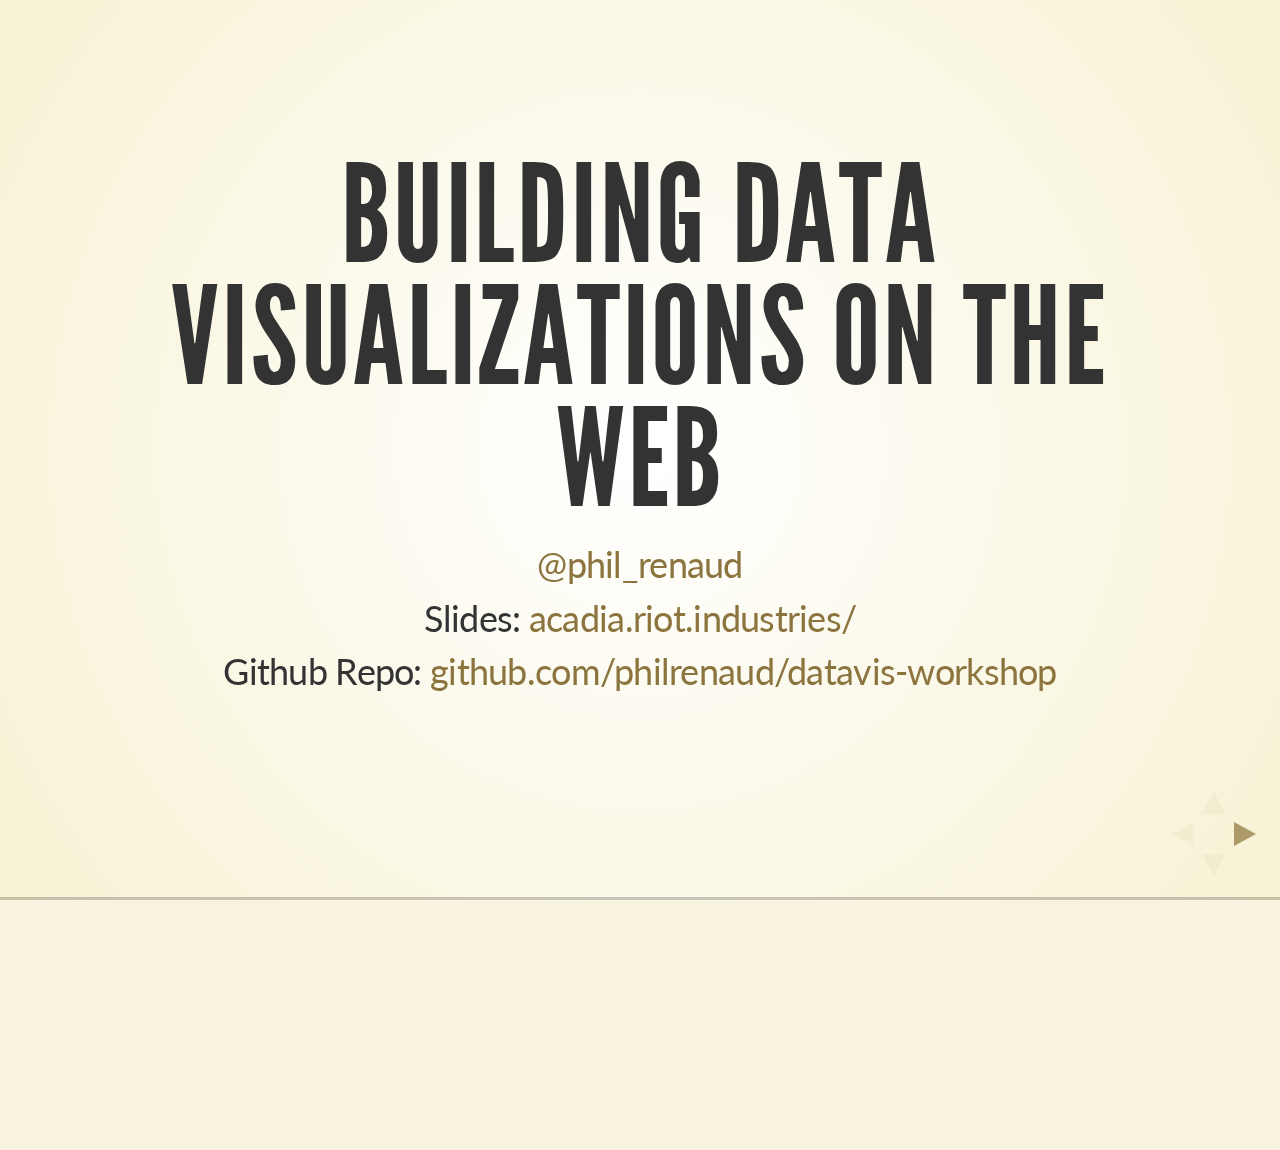
<file: slides/index.html>
<!doctype html>
<html lang="en">

	<head>
		<meta charset="utf-8">

		<title>Building Data Visualizations on the Web - by @phil_renaud</title>

		<meta name="description" content="Building Data Visualizations on the Web - by @phil_renaud">
		<meta name="author" content="Phil Renaud">

		<meta name="apple-mobile-web-app-capable" content="yes" />
		<meta name="apple-mobile-web-app-status-bar-style" content="black-translucent" />

		<meta name="viewport" content="width=device-width, initial-scale=1.0, maximum-scale=1.0, user-scalable=no">

		<link rel="stylesheet" href="css/reveal.min.css">
		<link rel="stylesheet" href="css/theme/beige.css" id="theme">
		<link rel="stylesheet" href="css/custom.css">

		<!-- For syntax highlighting -->
		<link rel="stylesheet" href="lib/css/zenburn.css">

		<!-- If the query includes 'print-pdf', include the PDF print sheet -->
		<script>
			if( window.location.search.match( /print-pdf/gi ) ) {
				var link = document.createElement( 'link' );
				link.rel = 'stylesheet';
				link.type = 'text/css';
				link.href = 'css/print/pdf.css';
				document.getElementsByTagName( 'head' )[0].appendChild( link );
			}
		</script>

		<!--[if lt IE 9]>
		<script src="lib/js/html5shiv.js"></script>
		<![endif]-->
	</head>

	<body>

		<div class="reveal">

			<!-- Any section element inside of this container is displayed as a slide -->
			<div class="slides">
				<section>
					<h1>Building Data Visualizations on the Web</h1>
					<p>
						<a href="http://twitter.com/phil_renaud" target="_blank">@phil_renaud</a>
					</p>
          <p>Slides: <a href="http://acadia.riot.industries/" target="_blank">acadia.riot.industries/</a></p>
          <p>Github Repo: <a href="https://github.com/philrenaud/datavis-workshop" target="_blank">github.com/philrenaud/datavis-workshop</a></p>
				</section>

				<section>
					<h2>1. Why do we care about data visualization?</h2>
				</section>

				<section>
					<h3>We're pretty good at recording data.</h3>
					<p>Too good, probably.</p>
					<ul>
						<li class="fragment">On an average day, Twitter generates about 500 million tweets. That's about 15 times the number of books in the Library of Congress</li>
						<li class="fragment">In August 2010, Eric Schmidt, former CEO of Google, said that between the beginning of time and 2003, humanity generated about 5 exabytes (5 x 10<sup><small>18</small></sup> bytes) of data.</li>
						<li class="fragment">Now, we generate that much data roughly every 2 days.</li>
					</ul>
				</section>

				<section>
					<p>These mountains of data add up. We record much more data than we can possibly analyze 1:1 in a lifetime.</p>
					<h3>Even when we aggregate data, it's not always clear what's going on.</h3>
				</section>

				<section>
					<p>And this is sort of a bummer, because</p>
					<h1>Data is only valuable when it's understood.</h1>
				</section>

        <section>
          <p>Even if you ignore problems that truly big data presents for our understanding, we still have a very strong case for the importance of Data Visualiation:</p>
        </section>

				<section>
					<h3>A: Some of our questions have conflicting answers.</h3>
					<ul>
						<li class="fragment">It is a foregone conclusion that someone selling you something has an unobjective bias toward their product.</li>
						<li class="fragment">The climate of most commonly-shared news sources online is one of commodified viewership. Your attention is what's being bought.</li>
						<li class="fragment">In the name of persuasion, some sources are simply unreliable -- they require analysis.</li>
						<li class="fragment">Data lets us explore, lets us fact-check. Visualization of this data lets us do that in an accessible way.</li>
					</ul>
					<br />
					<h3 class="fragment">Data makes critical thinkers of us.</h3>
				</section>

				<section>
					<h3>B: Sometimes we ask the wrong questions.</h3>
					<ul>
						<li class="fragment">We might ask "How many votes did the candidate receive?"</li>
            <li class="fragment">We probably mean "How many votes did the candidate receive, relative to Other Candidate"</li>
            <li class="fragment">Or, if we're trend-watching, "relative to their total from the last election", etc.</li>
					</ul>
					<br />
					<h3 class="fragment">Data answers the questions we didn't know we had.</h3>
				</section>

				<section>
					<h3>C: Sometimes the answer to a simple question is unsatisfying.</h3>
					<ul>
						<li class="fragment">Q: How many Californians relocated from outside the USA?</li>
						<li class="fragment">A: About 28%</a>
						<li class="fragment">Okay but...</li>
						<li class="fragment">Q: Where do the other 72% come from?</li>
						<li class="fragment">Q: What about Californians who leave? Where do they go?</li>
						<li class="fragment">Q: How does this compare to last year? to 100 years ago?</li>
						<li class="fragment">Q: How does this compare to the US as a whole? To any given state?</li>
						<li class="fragment"><a href="http://www.nytimes.com/interactive/2014/08/13/upshot/where-people-in-each-state-were-born.html" target="_blank">nytimes.com/interactive/2014/08/13/upshot/where-people-in-each-state-were-born.html</a></li>
					</ul>
				</section>

				<section>
					<h3>D: Sometimes there are many distinct narratives to explore.</h3>
					<ul>
						<li><a href="https://projects.fivethirtyeight.com/trump-approval-ratings/" target="_blank">projects.fivethirtyeight.com/trump-approval-ratings</a></li>
					</ul>
					<br />
					<h3>Data makes critical thinkers of us all</h3>
				</section>

				<section>
					<h3>Anscombe's Quartet</h3>
					<li>4 Datasets with nearly-identical statistical properties</li>
					<img src="images/anscombe1.jpg" alt="Anscombe's Quartet" />
				</section>

				<section>
					<h3>Anscombe's Quartet</h3>
					<li>Upon visual analysis, could not be more distinct from one another.</li>
					<img src="images/anscombe2.jpg" alt="Anscombe's Quartet" />
				</section>

				<section>
					<h3>Statistical Detection of ... ?</h3>
					<img src="images/elections-1.png" alt="Elections data" />
					<p><small><a href="http://www.pnas.org/content/suppl/2012/09/21/1210722109.DCSupplemental/pnas.201210722SI.pdf#nameddest=ST4" target="_blank">source</a></small></p>
				</section>

				<section>
					<h2>Statistical Detection of Election Fraud</h2>
					<img src="images/elections-2.jpg" alt="Elections data" />
					<p><small><a href="http://www.pnas.org/content/early/2012/09/20/1210722109.full.pdf+html" target="_blank">source</a></small></p>
				</section>

				<section>
					<h3>Visualization lends meaning to raw data.</h3>
				</section>

        <section>
					<h2>2. Different tools for different jobs</h2>
				</section>

				<section>
					<li>In terms of static data visualization, we've been working at this for a long time. From 1910:</li>
					<img src="images/rules.jpg" alt="Properties of Visual Encodings" />
				</section>

				<section>
					<li>Good data design adheres to the properties of the visual encodings it uses</li>
					<img src="images/properties.jpg" alt="Properties of Visual Encodings" />
				</section>

				<section>
					<ul>
						<li>Certain types of visualizations are well-suited to particular data types:</li>
					</ul>
				</section>

				<section>
					<ul>
						<li>Bar charts are boring, but well-suited to allow us to quickly determine differences in quantity:</li>
						<img src="images/bar.jpg" alt="Bar Chart" />
						<li class="fragment">Sometimes pie graphs are okay for this too, but be warned: at a glance, people don't see area, they see height.</li>
					</ul>
				</section>

				<section>
					<ul>
						<li>Treemaps show quantity, plus a sense of hierarchy</li>
						<img src="images/tree.jpg" alt="Tree Chart" />
					</ul>
				</section>

				<section>
					<ul>
						<li>Maps provide several ways to show physical location.</li>
						<img src="images/map.jpg" alt="Heatmap" style="float: left;" />
						<img src="images/map2.jpg" alt="Pizza in Halifax" style="float: left; width: 50%; margin-left: 10px; " />
					</ul>
				</section>

				<section>
					<ul>
						<li>Maps are particularly versatile because of our common understanding of their expected shape; differences from our expectations let us see a different kind of story:</li>
						<img src="images/cartogram.jpg" alt="cartogram" />
						<li>This cartogram shows expected popularion by 2300. It is only by changing our previous knowledge of the shape of the world that this has any effect.</li>
					</ul>
				</section>

				<section>
					<ul>
						<li>Time-Series charts show how quantitative values change over time:</li>
						<img src="images/timeseries.jpg" alt="Timeseries" />
					</ul>
				</section>

				<section>
					<ul>
						<li>Scatter plots show us the differences between things in two dimensions</li>
						<img src="images/scatter.jpg" alt="scatter plot" />
					</ul>
				</section>

				<section>
					<ul>
						<li>Network graphs show us the relationships between things - for example, this map of all of the followers of @CollideHalifax</li>
						<img src="images/network.jpg" alt="CollideHFX Network Graph" />
					</ul>
        </section>
        
				<section>
					<h2>3. Some common problems to avoid</h2>
				</section>

				<section>
					<p>So, when I see a Visualization, can I be sure that the Data Story I'm being told is correct?</p>
					<ul>
						<li class="fragment">Not always! Be critical.</li>
						<li class="fragment">Mark Twain's 3 kinds of lies:</li>
					</ul>
					<h3 class="fragment">"Lies, Damned Lies, and Statistics".</h3>
					<img class="fragment" src="images/college1.jpg" alt="Data" style="float: left; margin-right: 50px;" />
					<img class="fragment" src="images/college2.jpg" alt="Data" style="float: left;" />
				</section>
				<section>
					<h2>Avoid these common deceptions when designing data stories:</h2>
				</section>

				<section>
					<h3>A: Maps as population indicators</h3>
					<img src="images/pops.jpg" alt="Populations" />
					<p>NYC has ~ the same population as the shaded area</p>
					<p><a href="http://www.slate.com/articles/life/culturebox/2014/10/population_map_use_our_interactive_map_to_figure_out_how_many_flyover_states.html" target="_blank">Slate's Equal Population Mapper</a></p>
				</section>

				<section>
					<h3>An aside: <em>"The Map is not the Territory"</em> -Alfred Korzybski</h3>
					<ul>
						<li class="fragment">Geographic maps are often particularly tricky to parse correctly, because we have an innate desire to see territory when we want to see attributes <strong>of</strong> that territory.</li>
            <li class="fragment">Consider the many different ways one can represent the same map:</li>
            <li class="fragment"><a href="http://nymag.com/intelligencer/2018/03/a-new-2016-election-voting-map-promotes-subtlety.html" target="_blank">nymag.com/intelligencer/2018/03/a-new-2016-election-voting-map-promotes-subtlety.html</a></li>
            <li class="fragment"><a href="https://www.nytimes.com/interactive/2018/11/06/us/elections/results-house-elections.html" target="_blank">nytimes.com/interactive/2018/11/06/us/elections/results-house-elections.html</a></li>
            <li class="fragment"><a href="https://xkcd.com/1939/" target="_blank">xkcd.com/1939/</a></li>
					</ul>
				</section>

				<section>
					<h3>B: Cumulative Time-Series Charts</h3>
					<img class="fragment" src="images/tsc1.jpg" alt="Data" />
					<img class="fragment" src="images/tsc2.jpg" alt="Data" />
				</section>

				<section>
					<h3>C: Circles in general.</h3>
					<h4>We're meant to see area; we commonly just see height.</h4>
					<img class="fragment" src="images/circles.jpg" alt="Data" />
				</section>

				<section>
					<h3>D: Pie charts when dealing with close values</h3>
					<h4>(Bar charts are boring but we're really really good at reading them)</h4>
					<img class="fragment" src="images/chartcompare.jpg" alt="Data" />
				</section>

				<section>
					<h3>E: Bar charts with arbitrary axis points</h3>
				</section>

				<section>
					<img src="images/axes.jpg" alt="Data" style="float: left; margin-right: 50px; width: 400px;" />
					<img class="fragment" src="images/axes2.jpg" alt="Data" style="float: left; width: 400px" />
				</section>

				<section>
					<h3>F: Seeing correlations when they're coincidental</h3>
					<img class="fragment" src="images/spurious.jpg" alt="Spurious Correlations" />
					<p><a href="http://www.tylervigen.com/" target="_blank">source</a></p>
				</section>

				<section>
					<h2>4. Notable Interactive Visualizations and what makes them Great</h2>
				</section>

				<section>
					<h3>The State of the Union in Context</h3>
					<a href="http://benschmidt.org/poli/2015-SOTU" target="_blank">
					<img src="images/sotu.jpg" alt="SOTU" />
					<br /><span>source</span>
					</a>
					<a href="http://www.theatlantic.com/features/archive/2015/01/the-language-of-the-state-of-the-union/384575/" target="_blank">
					<br /><span>source2</span>
					</a>
					<p>Bar Charts, Interactive</p>
				</section>

				<section>
					<h3>Casting Shakespeare</h3>
					<a href="https://ericwilliamlin.com/shakespeare_production_data/" target="_blank">
					<img src="images/shakespeare.png" alt="Shakespeare" />
					<br /><span>source</span>
					</a>
					<p>Scatter plot/ Time series, Scrolling narrative.</p>
				</section>

				<section>
					<h3>BBC: Scotland Decides</h3>
					<a href="http://www.bbc.com/news/events/scotland-decides/results" target="_blank">
					<img src="images/scotland.jpg" alt="Scotland Decides" />
					<br /><span>source</span>
					</a>
					<p>Normalized bar chart, Map. Allows user to sort data.</p>
				</section>

        <section>
					<h3>NPR - When are people working?</h3>
					<a href="http://www.npr.org/blogs/money/2014/08/27/343415569/whos-in-the-office-the-american-workday-in-one-graph" target="_blank">
					<img src="images/hours.jpg" alt="When are people working?" />
					<br /><span>source</span>
					</a>
					<p>Area Graph. Allows user to visually compare.</p>
				</section>

				<section>
					<h3>Musicians' Deaths by Age</h3>
					<a href="http://geeksta.net/visualizations/age-musicians-die/" target="_blank">
					<img src="images/musicians.jpg" alt="When do Musicians Die?" />
					<br /><span>source</span>
					</a>
					<p>Time Series. Allows user to filter based on category.</p>
				</section>

				<section>
					<h3>Bachelors Degrees by Demographics</h3>
					<a href="http://gleap.org/static/special/degrees/viz.html" target="_blank">
					<img src="images/bachelors.jpg" alt="Bachelors degrees" />
					<br /><span>source</span>
					</a>
				</section>

				<section>
					<h3>Visualizing MBTA Data</h3>
					<a href="http://mbtaviz.github.io/" target="_blank">
					<img src="images/subway.jpg" alt="Visualizing MBTA Data" />
					<br /><span>source</span>
					</a>
					<p>Parallel Coordinates, Maps, Bar and Area. Allows user to explore relative and absolute time, and compare stations/trains.</p>
				</section>

				<section>
					<h3>NY Times: How the Recession Reshaped the Economy, in 255 Charts</h3>
					<a href="http://www.nytimes.com/interactive/2014/06/05/upshot/how-the-recession-reshaped-the-economy-in-255-charts.html?abt=0002&abg=0" target="_blank">
					<img src="images/recession.jpg" alt="Recession vs Economy" />
					<br /><span>source</span>
					</a>
					<p>Loose interaction; the act of scrolling shows comparisons between industries. Sparklines. At the bottom, Small Multiples show the fuller picture.</p>
				</section>

				<section>
					<ul>
						<li>The primary theme among the interactions presented here is that they allow users to complete a few common, basic actions:</li>
						<li class="fragment"><strong>Sort</strong>: Representing the data in different orders can reveal trends otherwise unseen</li>
						<li class="fragment"><strong>Filter</strong>: Only show the data that meets certain user-defined criteria</li>
						<li class="fragment"><strong>Compare</strong>: Allow the user to take pieces of the whole and see how they relate.</li>
					</ul>
				</section>

				<section>
					<ul>
						<li>Why do these visuals feel so compelling, compared to traditional static media, or data in chart format?</li>
						<li class="fragment">The general pathway to understanding:
							<ul>
								<li class="fragment">Unstructured Information</li>
								<li class="fragment">Data</li>
								<li class="fragment">Structured Information</li>
								<li class="fragment">Knowledge</li>
								<li class="fragment">Wisdom</li>
							</ul>
						</li>
						<li class="fragment">Visualization helps bridge the gap between Knowledge and Wisdom. Interactivity prompts exploration, and exploration leads to understanding.</li>
						<li class="fragment">And smarter users = good for everyone.</li>
					</ul>
				</section>

				<section>
          <h1>&lt;Intermission&gt;</h1>
          <h3>(When we come back: D3, Observable, and Gephi)</h3>
				</section>

				<section>
          <h1>&lt;/Intermission&gt;</h1>
				</section>

				<section>
					<h2>5. Little Data Lab</h2>
				</section>

        <section>
					<p>What's your preferred code editor?</p>
					<ul>
						<li class="fragment">Sublime Text?</li>
						<li class="fragment">Visual Studio?</li>
						<li class="fragment">Eclipse?</li>
						<li class="fragment">Vim?</li>
						<li class="fragment">R Studio?</li>
						<li class="fragment">What about Chrome?</li>
					</ul>
				</section>

				<section>
					<p>A skill that data scientists often underdevelop is the ability to derive meaning from data <strong>on the fly</strong>.</p>
					<ul>
						<li class="fragment">Sometimes you don't have your ideal tools available</li>
						<li class="fragment">Even if you did, sometimes the person to whom you're telling a data story, doesn't understand your raw data.</li>
						<li class="fragment">We're going to use one of the most maligned programming languages, Javascript, to build an on-the-fly data visualization toolkit</li>
						<li class="fragment">Time to open some tabs!</li>
					</ul>
				</section>

				<section>
					<ul>
						<li>Head over to <h3><a href="https://tinyurl.com/acadia-import" target="_blank">tinyurl.com/acadia-import</a></h3></li>
						<li>Copy the import code</li>
					</ul>
				</section>

				<section>
					<ul>
						<li>When you have that copied, head over to <h3><a href="https://tinyurl.com/acadia-trade" target="_blank">tinyurl.com/acadia-trade</a></h3></li>
						<li>Open up your Chrome dev tools console - CMD + ALT + i</li>
						<li>(or right-click and select "Inspect Element", then hit ESC)</li>
						<li>Paste in your import code from tinyurl.com/acadia-import and hit enter</li>
						<li class="fragment">Congratulations! You now have access to a very advanced data visualization toolkit.</li>
					</ul>
				</section>

        <section>
            <h4>Aside: making Chrome Dev Tools more comfortable</h4>
            <ul>
              <li class="fragment">You can return clear your history with <code>cmd + k</code></li>
              <li class="fragment">You can revisit previous history with <code>↑</code></li>
              <li class="fragment">You can access a control panel with <code>cmd + shift + p</code> <br />(try typing <strong>theme</strong>)</li>
            </ul>
        </section>

        <section>
          <h4>Aside: making Chrome Dev Tools more comfortable</h4>
					<ul>
              <li>Try declaring a simple array:</li>
              <pre><code data-trim style="font-size: 20px;">
thing = [5, 10, 15];
              </code></pre>      
              <li>Use console.table(thing) to see a manipulable interface:</li>
              <pre><code data-trim style="font-size: 20px;">
console.table(thing);
              </code></pre>
              <li>You can do the same with an object, or an array of objects, or... mostly anything!</li>
            </ul>
				</section>
  
				<section>
          <h3>Okay, back to it.</h3>
          <h3>Here's what you've just added to this page:</h3>
					<ul>
					  <li class="fragment">jQuery: document traversal and manipulation. “What’s the parent element of the first table?"</li>
					  <li class="fragment">Underscore.js: Data manipulation and parsing. “What’s the total of the values in this array?"</li>
					  <li class="fragment">D3.js: Data-as-a-document and visualization. “Plot the min and max values as colors on the red-to-green scale"</li>
				  </ul>
				</section>

				<section>
					<h3>Let's try manipulating our data table.</h3>
					<p>A sample excercise: Use jQuery to find a given cell and change its background color</p>
          <pre><code data-trim style="font-size: 20px;">
						$('td').eq(150).css('background-color', 'yellow')
					</code></pre>
				</section>

				<section>
					<p>"Which year had the highest total imports?"</p>
					<p>jQuery: Show me the all the <td> elements in the last row:</p>
          <pre><code data-trim style="font-size: 20px;">
						$('tr:last-child td')
					</code></pre>
					<div class="fragment">
					<p>Okay! Underscore: what's the lowest value among their them?</p>
					<pre><code data-trim style="font-size: 20px;">
lowVal = _.min(
  $('tr:last-child td'), function(obj,iter){
    return $(obj).text().replace(/,/g,'')
  }
)
		      </code></pre>
					<p>jQuery, highlight it:</p>
					<pre><code data-trim style="font-size: 20px;">
						$(lowVal).css('background-color','yellow')
		      </code></pre>

		      <p>Pre-made snippet for you: <h3><a href="https://tinyurl.com/acadia-gist1" target="_blank">tinyurl.com/acadia-gist1</a></h3></p>
					</div>
				</section>

				<section>
					<p>Let's build on this. Let's highlight the import trends of each product from year to year.</p>
					<p class="fragment">Let's iterate (map) over each row (product) and:</p>
					<ul>
						<li class="fragment">1. figure out the min and max values</li>
						<li class="fragment">2. use D3 to paint the min values red, max values green, and scale the in-between accordingly</li>
						<li class="fragment">3. Iterate (map) over each cell in the row and paint its background according to where it sits in the d3 domain</li>
					</ul>
				</section>

				<section>
          <pre><code data-trim style="font-size: 20px; width: 100%;">
$('tr').map(function(iter,row){
  var max = _.max($(row).children('td').map(function(iter,cell){  return $(cell).text().replace(/,/g,'') }))
  var min = _.min($(row).children('td').map(function(iter,cell){  return $(cell).text().replace(/,/g,'') }))
  var color = d3.scale.linear()
    .domain([min, max])
    .range(["#c33", "#0fc"]);
  $(this).children('td').map(function(iter,cell){
    $(cell).css('background-color', color($(cell).text().replace(/,/g,'')))
  })
})
					</code></pre>
		      <p>Pre-made snippet for you: <h3><a href="http://tinyurl.com/acadia-gist2" target="_blank">tinyurl.com/acadia-gist2</a></h3></p>
				</section>

				<section>
					<p>Other countries to experiment with: <h3><a href="http://tinyurl.com/acadia-trade-all" target="_blank">tinyurl.com/acadia-trade-all</a></h3></p>
					<p>Some observations:</p>
					<ul>
						<li>2009: obvious downturn across almost all industries</li>
						<li>Looking for a common exception? ctrl+f "Pharma" in almost every major country</li>
						<li>Canada/Mexico: Food up, household goods down.</li>
						<li>China: almost everything up</li>
						<li>Iraq: the year before the US unilaterally pulled out of the war, almost all industries had an uptick</li>
						<li>Haiti: noteable uptick in textiles (cotton, wool)</li>
						<li>Syria: downtick across the board</li>
						<li>Egypt: Fuel and Natural Gas dropped off the face of the earth</li>
						<li>Belize: Fruits are down, vegetables are up (Thanks, paleo diet!)</li>
					</ul>

				</section>


				<section>
					<h3>Other visualizations, other data types</h3>
					<p>Let's build a bar chart over columnar data</p>
					<h3><a href="https://tinyurl.com/acadia-baseball" target="_blank">tinyurl.com/acadia-baseball</a></h3>
					<ul>
						<li>Open up your Chrome dev tools console - CMD + ALT + i</li>
						<li>(or right-click and select "Inspect Element", then hit ESC)</li>
						<li>Paste in your import code from <h3>tinyurl.com/acadia-import</h3> and hit enter</li>
					</ul>
				</section>

				<section>
					<p>Let's highlight the Batting Average column:</p>
					<pre><code>
$('#teams_standard_batting td:nth-child(19)').css('background-color','yellow')
					</code></pre>
				</section>

				<section>
					<p>Now, use our iterative method from before to turn that column into a heatmap:</p>
					<pre><code>var column = $('#teams_standard_batting td:nth-child(19)')
max = _.max(column.map(function(){ return parseFloat($(this).text()) }))
min = _.min(column.map(function(){ return parseFloat($(this).text()) }))

  var color = d3.scale.linear()
    .domain([min, max])
    .range(["#c33", "#0fc"]);

column.map(function(iter,cell){
  return $(cell).css('background-color', color(parseFloat($(cell).text())))
})
					</code></pre>
					<p>Pre-made snippet for you: <h3><a href="http://tinyurl.com/acadia-gist3" target="_blank">tinyurl.com/acadia-gist3</a></h3></p>
				</section>

				<section>
				<p>Let's make a bar chart!</p>
				<ul>
					<li>Since we already know the "max" value, we can assign that a max-width bar.</li>
					<li>Every other value will be its ratio of that max bar's width</li>
				</ul>
					<pre><code>var column = $('#teams_standard_batting td:nth-child(13)')
max = _.max(column.map(function(){ return parseFloat($(this).text()) }))
min = _.min(column.map(function(){ return parseFloat($(this).text()) }))
barwidth = 250

column.map(function(iter,cell){
  $(cell).prepend('<div class="bar"></div>');
  $(cell).children('.bar').css('width', parseFloat($(cell).text()) / max * barwidth )
  var color = d3.scale.linear()
    .domain([min, max])
    .range(["#c33", "#0fc"]);
  $(cell).children('.bar').css('background-color', color(parseFloat($(cell).text())))
})

$(column).css('text-align', 'left')
$('.bar').css('height', '10px').css('float', 'left')
					</code></pre>
					<p>Pre-made snippet for you: <h3><a href="http://tinyurl.com/acadia-gist4" target="_blank">tinyurl.com/acadia-gist4</a></h3></p>
        </section>
        
        <section>
          <h2>6. Notebooks as a Computational Essay</h2>
          <p>Head over to <a href="https://beta.observablehq.com/@philrenaud" target="_blank">beta.observablehq.com/@philrenaud</a> and follow along with the notebook</p>
        </section>
        
        <section>
          <h2>7. Introduction to Network Science</h2>
          <p>Head over to <a href="https://ncase.me/crowds" target="_blank">ncase.me/crowds</a> and follow along with the interactive</p>
        </section>
        
        <section>
          <h2>8. A practical introduction to Gephi</h2>
          <p>If you haven't already done so, head over to <a href="https://gephi.org/" target="_blank">gephi.org</a> and download a free copy</p>
        </section>
        
        <section>
          <p>Gephi is a tool to visualize and explore network graph data.</p>
          <ul>
            <li class="fragment">
              Lots of things can be networks! Any list of things ("nodes") with a relationship to one another (for example, people who follow one another on Twitter; words adjacent to one another in a book)
            </li>
            <li class="fragment">
              Let's grab a list of the characters in Game of Thrones who share a scene <a href="https://tinyurl.com/acadia-got" target="_blank">tinyurl.com/acadia-got</a>. Open the raw file for <strong>got-network.graphml</strong>, download it somewhere you can access it.
            </li>
          </ul>
        </section>
            
				<section>
					<ul>
            <li>Open Gephi and <strong>Open</strong> <code>got-network.graphml</code></li>
            <li class="fragment">Options for Undirected, Directed, or Mixed graphs</li>
            <li class="fragment">Number of Edges and Nodes listed</li>
					</ul>
				</section>

            
				<section>
            <ul>
              <li>Observe the 3 main views of Gephi: Overview, Data Laboratory, and Preview</li>
              <li class="fragment">In Overview, let's open our <strong>Statistics</strong> panel and segment our nodes with <strong>Modularity</strong></li>
              <li class="fragment">Next, we'll change the appearance of our nodes and edges under the <strong>Appearance</strong> panel</li>
              <li class="fragment">Finally, let's explore some of the built-in layouts with the <strong>Layouts</strong> panel; starting with Force Atlas 2, and Yifan Hu</li>
            </ul>
        </section>

        <section>
          <h3>Thanks!</h3>
          <p><a href="http://twitter.com/phil_renaud" target="_blank">@phil_renaud</a></p>
          <p>Slides: <a href="http://acadia.riot.industries/" target="_blank">acadia.riot.industries</a></p>
          <p>Github Repo: <a href="https://github.com/philrenaud/datavis-workshop" target="_blank">github.com/philrenaud/datavis-workshop</a></p>
        </section>

			</div>

		</div>

		<script src="lib/js/head.min.js"></script>
		<script src="js/reveal.min.js"></script>

		<script>

			// Full list of configuration options available here:
			// https://github.com/hakimel/reveal.js#configuration


			Reveal.initialize({



    // Display controls in the bottom right corner
    controls: true,

    // Display a presentation progress bar
    progress: true,

    // Display the page number of the current slide
    slideNumber: false,

    // Push each slide change to the browser history
    history: true,

    // Enable keyboard shortcuts for navigation
    keyboard: true,

    // Enable the slide overview mode
    overview: true,

    // Vertical centering of slides
    center: true,

    // Enables touch navigation on devices with touch input
    touch: true,

    // Loop the presentation
    loop: false,

    // Change the presentation direction to be RTL
    rtl: false,

    // Turns fragments on and off globally
    fragments: true,

    // Flags if the presentation is running in an embedded mode,
    // i.e. contained within a limited portion of the screen
    embedded: false,

    // Number of milliseconds between automatically proceeding to the
    // next slide, disabled when set to 0, this value can be overwritten
    // by using a data-autoslide attribute on your slides
    autoSlide: 0,

    // Stop auto-sliding after user input
    autoSlideStoppable: true,

    // Enable slide navigation via mouse wheel
    mouseWheel: false,

    // Hides the address bar on mobile devices
    hideAddressBar: true,

    // Opens links in an iframe preview overlay
    previewLinks: false,

    // Transition speed
    transitionSpeed: 'fast', // default/fast/slow

    // Transition style for full page slide backgrounds
    backgroundTransition: 'default', // default/none/slide/concave/convex/zoom

    // Number of slides away from the current that are visible
    viewDistance: 3,

    // Parallax background image
    parallaxBackgroundImage: '', // e.g. "'https://s3.amazonaws.com/hakim-static/reveal-js/reveal-parallax-1.jpg'"

    // Parallax background size
    parallaxBackgroundSize: '', // CSS syntax, e.g. "2100px 900px"


				theme: Reveal.getQueryHash().theme, // available themes are in /css/theme
				transition: Reveal.getQueryHash().transition || 'default', // default/cube/page/concave/zoom/linear/fade/none

				// Parallax scrolling
				// parallaxBackgroundImage: 'https://s3.amazonaws.com/hakim-static/reveal-js/reveal-parallax-1.jpg',
				// parallaxBackgroundSize: '2100px 900px',

				// Optional libraries used to extend on reveal.js
				dependencies: [
					{ src: 'lib/js/classList.js', condition: function() { return !document.body.classList; } },
					{ src: 'plugin/markdown/marked.js', condition: function() { return !!document.querySelector( '[data-markdown]' ); } },
					{ src: 'plugin/markdown/markdown.js', condition: function() { return !!document.querySelector( '[data-markdown]' ); } },
					{ src: 'plugin/highlight/highlight.js', async: true, callback: function() { hljs.initHighlightingOnLoad(); } },
					{ src: 'plugin/zoom-js/zoom.js', async: true, condition: function() { return !!document.body.classList; } },
					{ src: 'plugin/notes/notes.js', async: true, condition: function() { return !!document.body.classList; } }
				]
			});

		</script>

	</body>
</html>
</file>
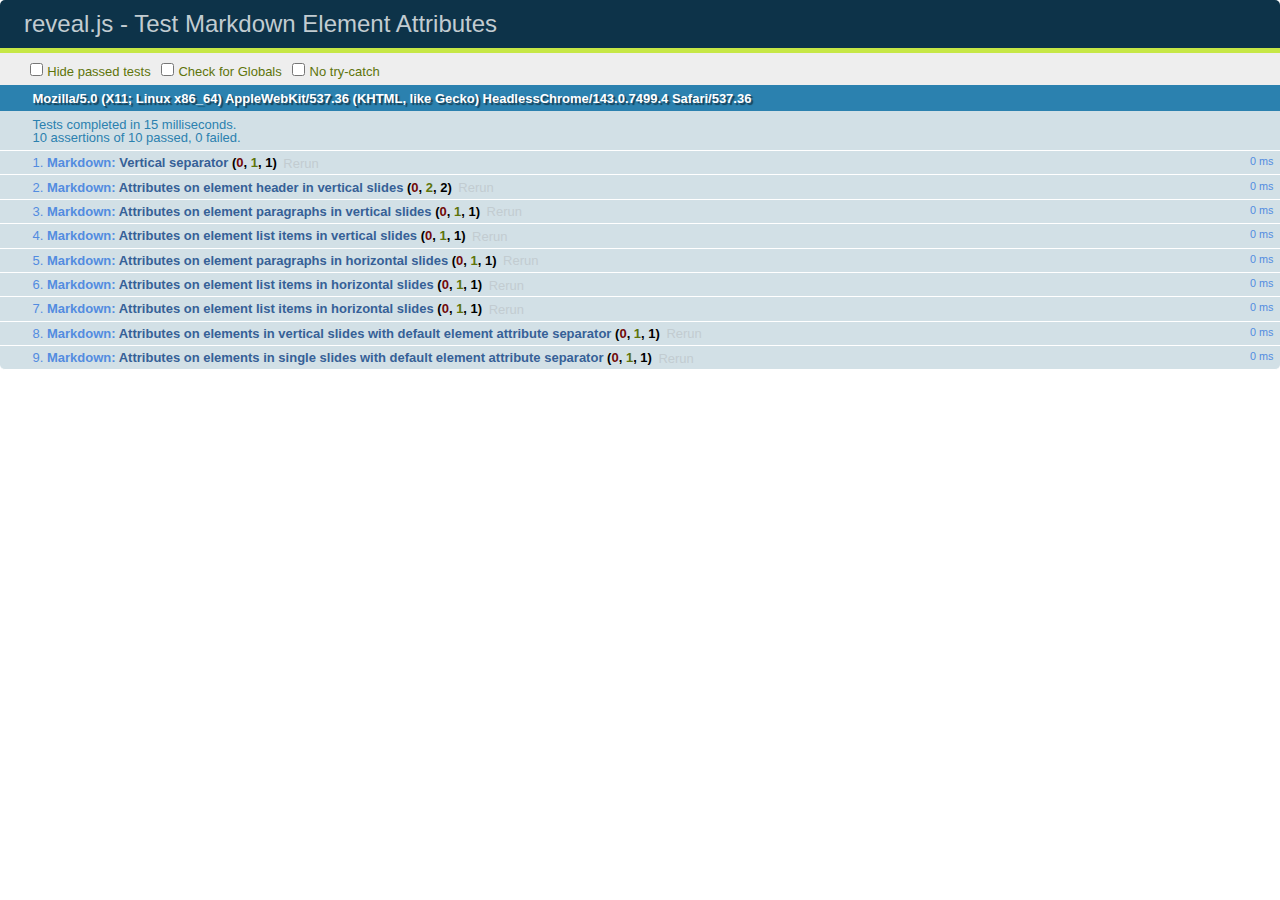
<file: slides/test/test-markdown-element-attributes.html>
<!doctype html>
<html lang="en">

	<head>
		<meta charset="utf-8">

		<title>reveal.js - Test Markdown Element Attributes</title>

		<link rel="stylesheet" href="../css/reveal.min.css">
		<link rel="stylesheet" href="qunit-1.12.0.css">
	</head>

	<body style="overflow: auto;">

		<div id="qunit"></div>
		<div id="qunit-fixture"></div>

		<div class="reveal" style="display: none;">

			<div class="slides">

				<!-- <section data-markdown="example.md" data-separator="^\n\n\n" data-vertical="^\n\n"></section> -->

				<!-- Slides are separated by newline + three dashes + newline, vertical slides identical but two dashes -->
				<section data-markdown data-separator="^\n---\n$" data-vertical="^\n--\n$" data-element-attributes="{_\s*?([^}]+?)}">>
					<script type="text/template">
						## Slide 1.1
						<!-- {_class="fragment fade-out" data-fragment-index="1"} -->

						--

						## Slide 1.2
						<!-- {_class="fragment shrink"} -->

						Paragraph 1
						<!-- {_class="fragment grow"} -->

						Paragraph 2
						<!-- {_class="fragment grow"} -->

						- list item 1 <!-- {_class="fragment roll-in"} -->
						- list item 2 <!-- {_class="fragment roll-in"} -->
						- list item 3 <!-- {_class="fragment roll-in"} -->


						---

						## Slide 2


						Paragraph 1.2  
						multi-line <!-- {_class="fragment highlight-red"} -->

						Paragraph 2.2 <!-- {_class="fragment highlight-red"} -->

						Paragraph 2.3 <!-- {_class="fragment highlight-red"} -->

						Paragraph 2.4 <!-- {_class="fragment highlight-red"} -->

						- list item 1 <!-- {_class="fragment highlight-green"} -->
						- list item 2<!-- {_class="fragment highlight-green"} -->
						- list item 3<!-- {_class="fragment highlight-green"} -->
						- list item 4
						<!-- {_class="fragment highlight-green"} -->
						- list item 5<!-- {_class="fragment highlight-green"} -->

						Test

						![Example Picture](examples/assets/image2.png)
						<!-- {_class="reveal stretch"} -->

					</script>
				</section>



				<section 	data-markdown data-separator="^\n\n\n"
									data-vertical="^\n\n"
									data-notes="^Note:"
									data-charset="utf-8">
					<script type="text/template">
						# Test attributes in Markdown with default separator
						## Slide 1 Def <!-- .element: class="fragment highlight-red" data-fragment-index="1" -->


						## Slide 2 Def
						<!-- .element: class="fragment highlight-red" -->

					</script>
				</section>

				<section data-markdown>
				  <script type="text/template">
					## Hello world
					A paragraph
					<!-- .element: class="fragment highlight-blue" -->
				  </script>
				</section>

				<section data-markdown>
				  <script type="text/template">
					## Hello world

					Multiple  
					Line
					<!-- .element: class="fragment highlight-blue" -->
				  </script>
				</section>

				<section data-markdown>
				  <script type="text/template">
					## Hello world

					Test<!-- .element: class="fragment highlight-blue" -->

					More Test
				  </script>
				</section>


			</div>

		</div>

		<script src="../lib/js/head.min.js"></script>
		<script src="../js/reveal.min.js"></script>
		<script src="../plugin/markdown/marked.js"></script>
		<script src="../plugin/markdown/markdown.js"></script>
		<script src="qunit-1.12.0.js"></script>

		<script src="test-markdown-element-attributes.js"></script>

	</body>
</html>
</file>
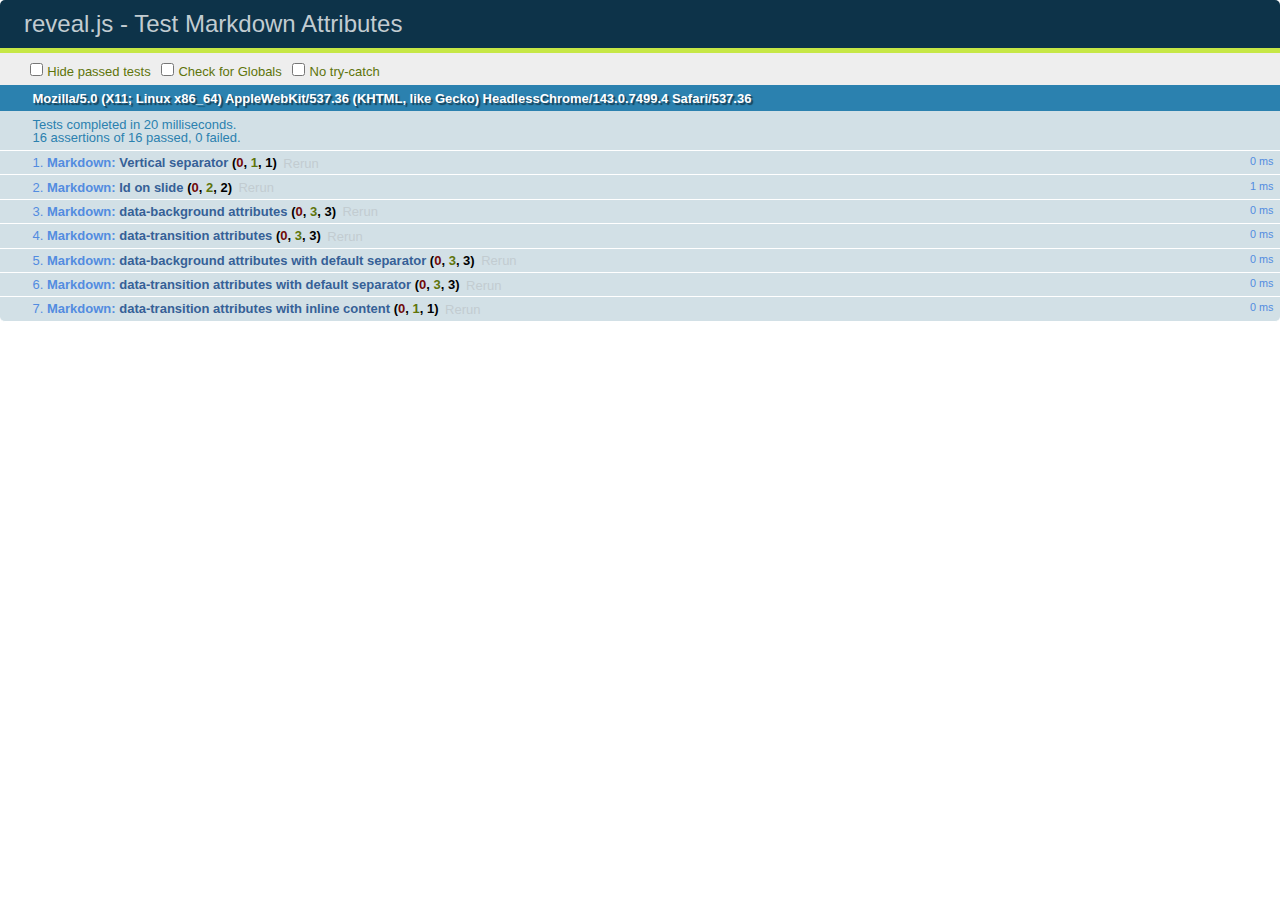
<file: slides/test/test-markdown-slide-attributes.html>
<!doctype html>
<html lang="en">

	<head>
		<meta charset="utf-8">

		<title>reveal.js - Test Markdown Attributes</title>

		<link rel="stylesheet" href="../css/reveal.min.css">
		<link rel="stylesheet" href="qunit-1.12.0.css">
	</head>

	<body style="overflow: auto;">

		<div id="qunit"></div>
		<div id="qunit-fixture"></div>

		<div class="reveal" style="display: none;">

			<div class="slides">

				<!-- <section data-markdown="example.md" data-separator="^\n\n\n" data-vertical="^\n\n"></section> -->

				<!-- Slides are separated by three lines, vertical slides by two lines, attributes are one any line starting with (spaces and) two dashes -->
				<section 	data-markdown data-separator="^\n\n\n"
									data-vertical="^\n\n"
									data-notes="^Note:"
									data-attributes="--\s(.*?)$"
									data-charset="utf-8">
					<script type="text/template">
						# Test attributes in Markdown
						## Slide 1



						## Slide 2
						<!-- -- id="slide2" data-transition="zoom" data-background="#A0C66B" -->


						## Slide 2.1
						<!-- -- data-background="#ff0000" data-transition="fade" -->


						## Slide 2.2
						[Link to Slide2](#/slide2)



						## Slide 3
						<!-- -- data-transition="zoom" data-background="#C6916B" -->



						## Slide 4
					</script>
				</section>

				<section 	data-markdown data-separator="^\n\n\n"
									data-vertical="^\n\n"
									data-notes="^Note:"
									data-charset="utf-8">
					<script type="text/template">
						# Test attributes in Markdown with default separator
						## Slide 1 Def



						## Slide 2 Def
						<!-- .slide: id="slide2def" data-transition="concave" data-background="#A7C66B" -->


						## Slide 2.1 Def
						<!-- .slide: data-background="#f70000" data-transition="page" -->


						## Slide 2.2 Def
						[Link to Slide2](#/slide2def)



						## Slide 3 Def
						<!-- .slide: data-transition="concave" data-background="#C7916B" -->



						## Slide 4
					</script>
				</section>

				<section data-markdown>
					<script type="text/template">
						<!-- .slide: data-background="#ff0000" -->
						## Hello world
					</script>
				</section>

				<section data-markdown>
					<script type="text/template">
						## Hello world
						<!-- .slide: data-background="#ff0000" -->
					</script>
				</section>

				<section data-markdown>
					<script type="text/template">
						## Hello world

						Test
						<!-- .slide: data-background="#ff0000" -->

						More Test
					</script>
				</section>

			</div>

		</div>

		<script src="../lib/js/head.min.js"></script>
		<script src="../js/reveal.min.js"></script>
		<script src="../plugin/markdown/marked.js"></script>
		<script src="../plugin/markdown/markdown.js"></script>
		<script src="qunit-1.12.0.js"></script>

		<script src="test-markdown-slide-attributes.js"></script>

	</body>
</html>
</file>
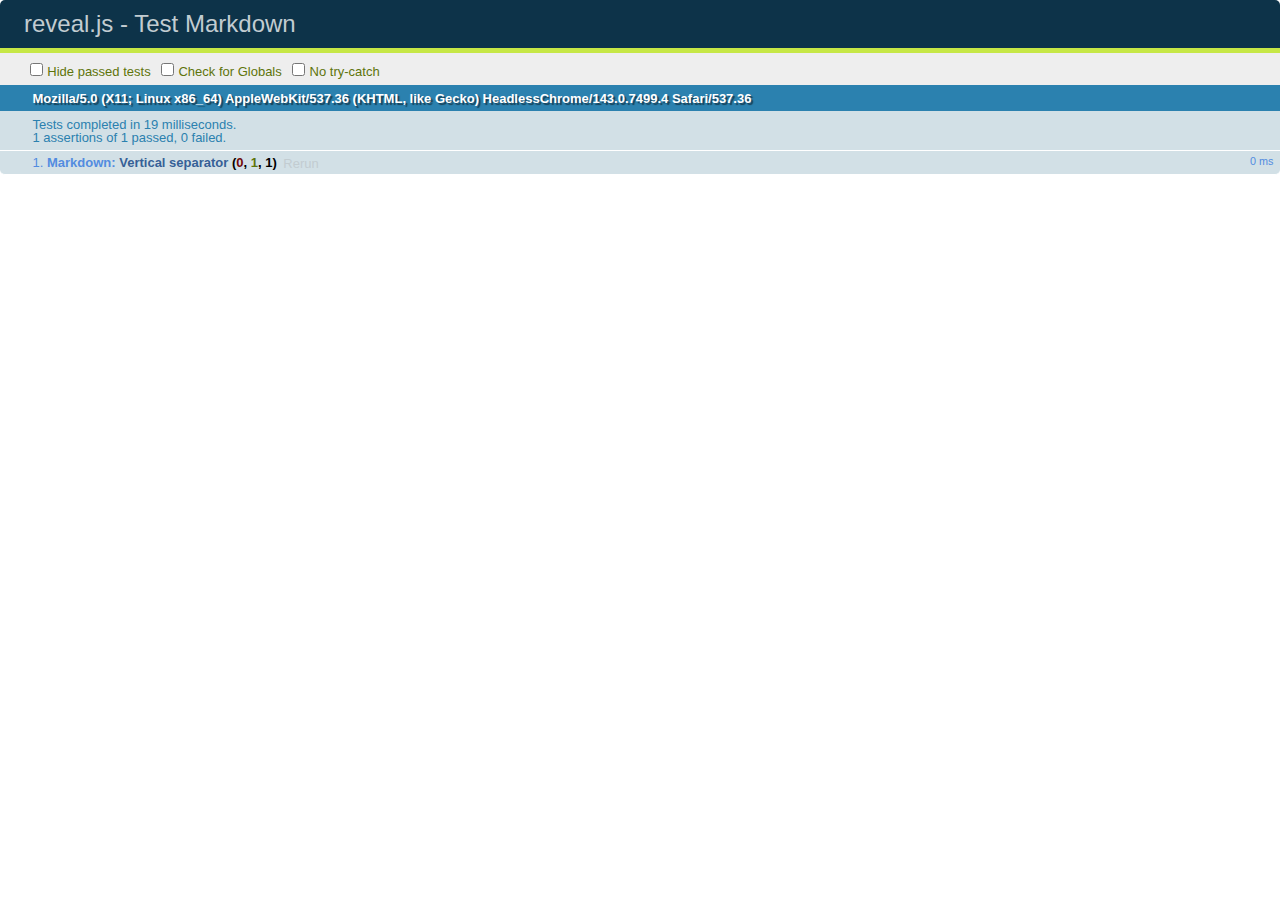
<file: slides/test/test-markdown.html>
<!doctype html>
<html lang="en">

	<head>
		<meta charset="utf-8">

		<title>reveal.js - Test Markdown</title>

		<link rel="stylesheet" href="../css/reveal.min.css">
		<link rel="stylesheet" href="qunit-1.12.0.css">
	</head>

	<body style="overflow: auto;">

		<div id="qunit"></div>
  		<div id="qunit-fixture"></div>

		<div class="reveal" style="display: none;">

			<div class="slides">

				<!-- <section data-markdown="example.md" data-separator="^\n\n\n" data-vertical="^\n\n"></section> -->

				<!-- Slides are separated by newline + three dashes + newline, vertical slides identical but two dashes -->
				<section data-markdown data-separator="^\n---\n$" data-vertical="^\n--\n$">
					<script type="text/template">
						## Slide 1.1

						--

						## Slide 1.2

						---

						## Slide 2
					</script>
				</section>

			</div>

		</div>

		<script src="../lib/js/head.min.js"></script>
		<script src="../js/reveal.min.js"></script>
		<script src="../plugin/markdown/marked.js"></script>
		<script src="../plugin/markdown/markdown.js"></script>
		<script src="qunit-1.12.0.js"></script>

		<script src="test-markdown.js"></script>

	</body>
</html>
</file>
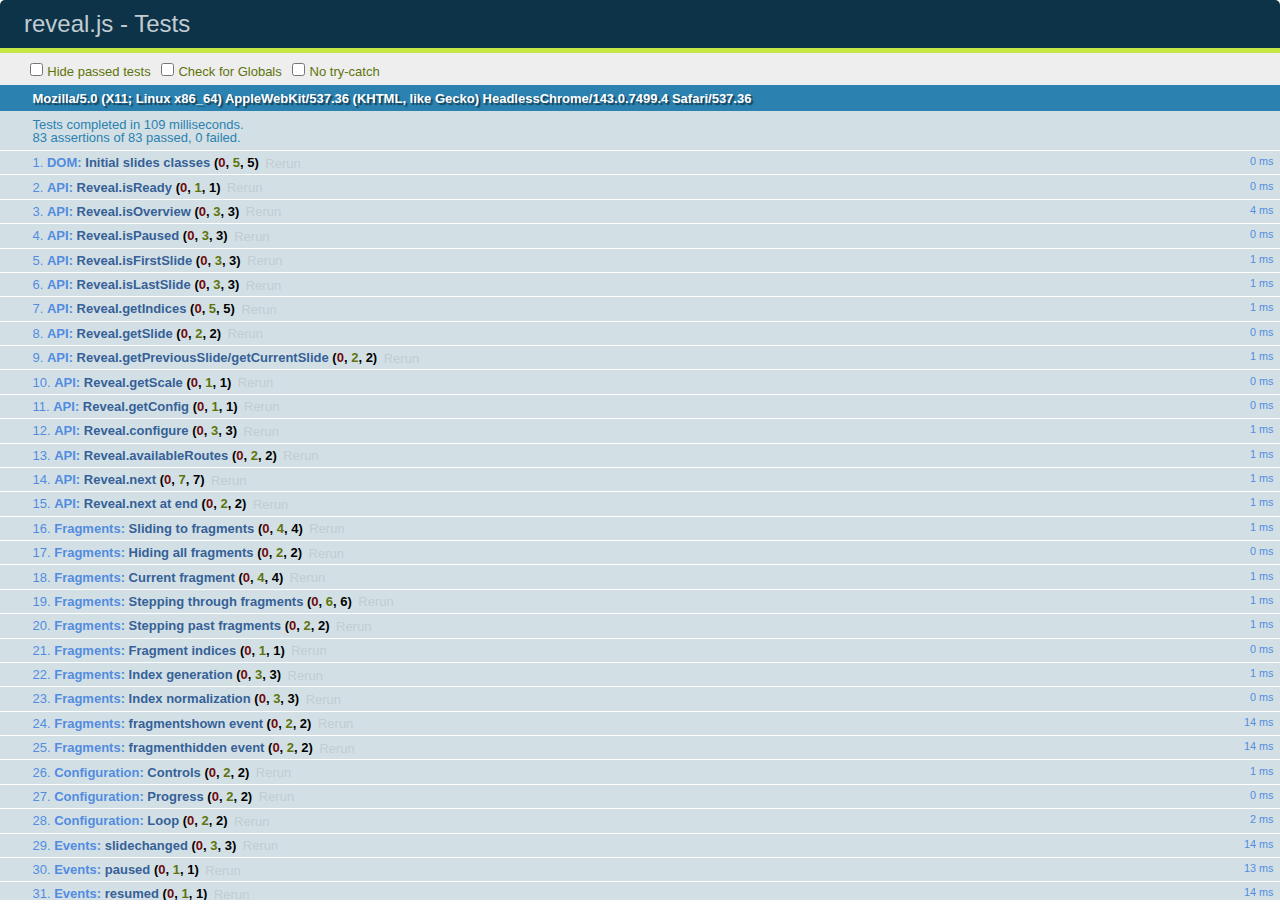
<file: slides/test/test.html>
<!doctype html>
<html lang="en">

	<head>
		<meta charset="utf-8">

		<title>reveal.js - Tests</title>

		<link rel="stylesheet" href="../css/reveal.min.css">
		<link rel="stylesheet" href="qunit-1.12.0.css">
	</head>

	<body style="overflow: auto;">

		<div id="qunit"></div>
  		<div id="qunit-fixture"></div>

		<div class="reveal" style="display: none;">

			<div class="slides">

				<section>
					<h1>1</h1>
				</section>

				<section>
					<section>
						<h1>2.1</h1>
					</section>
					<section>
						<h1>2.2</h1>
					</section>
					<section>
						<h1>2.3</h1>
					</section>
				</section>

				<section id="fragment-slides">
					<section>
						<h1>3.1</h1>
						<ul>
							<li class="fragment">4.1</li>
							<li class="fragment">4.2</li>
							<li class="fragment">4.3</li>
						</ul>
					</section>

					<section>
						<h1>3.2</h1>
						<ul>
							<li class="fragment" data-fragment-index="0">4.1</li>
							<li class="fragment" data-fragment-index="0">4.2</li>
						</ul>
					</section>

					<section>
						<h1>3.3</h1>
						<ul>
							<li class="fragment" data-fragment-index="1">3.3.1</li>
							<li class="fragment" data-fragment-index="4">3.3.2</li>
							<li class="fragment" data-fragment-index="4">3.3.3</li>
						</ul>
					</section>
				</section>

				<section>
					<h1>4</h1>
				</section>

			</div>

		</div>

		<script src="../lib/js/head.min.js"></script>
		<script src="../js/reveal.min.js"></script>
		<script src="qunit-1.12.0.js"></script>

		<script src="test.js"></script>

	</body>
</html>
</file>
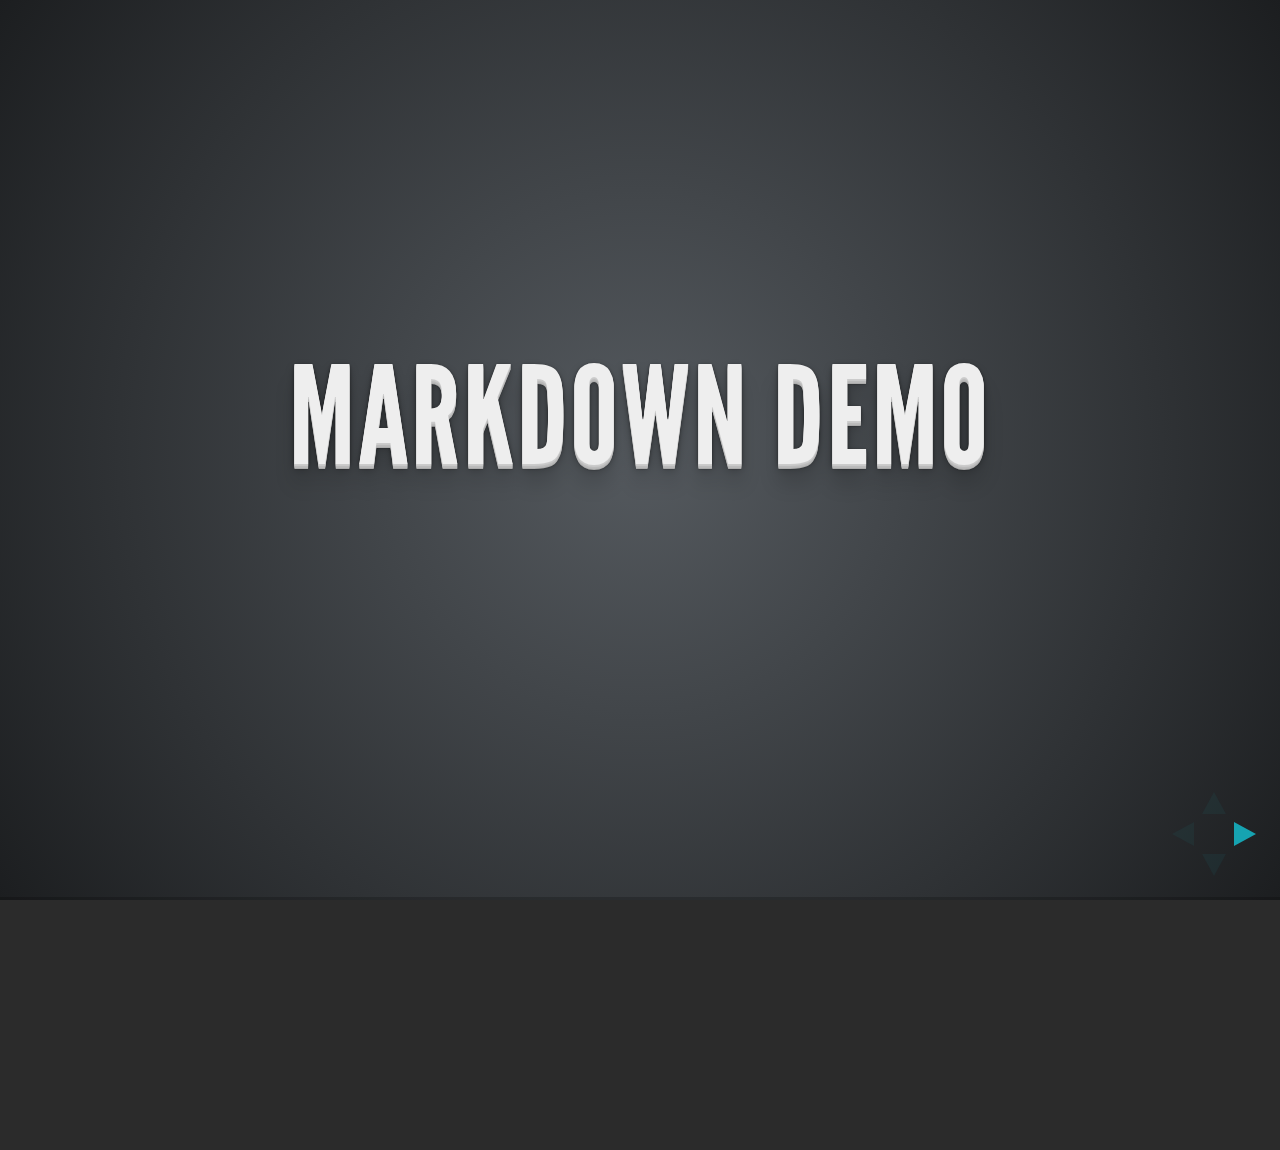
<file: slides/plugin/markdown/example.html>
<!doctype html>
<html lang="en">

	<head>
		<meta charset="utf-8">

		<title>reveal.js - Markdown Demo</title>

		<link rel="stylesheet" href="../../css/reveal.css">
		<link rel="stylesheet" href="../../css/theme/default.css" id="theme">

        <link rel="stylesheet" href="../../lib/css/zenburn.css">
	</head>

	<body>

		<div class="reveal">

			<div class="slides">

                <!-- Use external markdown resource, separate slides by three newlines; vertical slides by two newlines -->
                <section data-markdown="example.md" data-separator="^\n\n\n" data-vertical="^\n\n"></section>

                <!-- Slides are separated by three dashes (quick 'n dirty regular expression) -->
                <section data-markdown data-separator="---">
                    <script type="text/template">
                        ## Demo 1
                        Slide 1
                        ---
                        ## Demo 1
                        Slide 2
                        ---
                        ## Demo 1
                        Slide 3
                    </script>
                </section>

                <!-- Slides are separated by newline + three dashes + newline, vertical slides identical but two dashes -->
                <section data-markdown data-separator="^\n---\n$" data-vertical="^\n--\n$">
                    <script type="text/template">
                        ## Demo 2
                        Slide 1.1

                        --

                        ## Demo 2
                        Slide 1.2

                        ---

                        ## Demo 2
                        Slide 2
                    </script>
                </section>

                <!-- No "extra" slides, since there are no separators defined (so they'll become horizontal rulers) -->
                <section data-markdown>
                    <script type="text/template">
                        A

                        ---

                        B

                        ---

                        C
                    </script>
                </section>

                <!-- Slide attributes -->
                <section data-markdown>
                    <script type="text/template">
                        <!-- .slide: data-background="#000000" -->
                        ## Slide attributes
                    </script>
                </section>

                <!-- Element attributes -->
                <section data-markdown>
                    <script type="text/template">
                        ## Element attributes
                        - Item 1 <!-- .element: class="fragment" data-fragment-index="2" -->
                        - Item 2 <!-- .element: class="fragment" data-fragment-index="1" -->
                    </script>
                </section>

                <!-- Code -->
                <section data-markdown>
                    <script type="text/template">
                        ```php
                        public function foo()
                        {
                            $foo = array(
                                'bar' => 'bar'
                            )
                        }
                        ```
                    </script>
                </section>

            </div>
		</div>

		<script src="../../lib/js/head.min.js"></script>
		<script src="../../js/reveal.js"></script>

		<script>

			Reveal.initialize({
				controls: true,
				progress: true,
				history: true,
				center: true,

				// Optional libraries used to extend on reveal.js
				dependencies: [
					{ src: '../../lib/js/classList.js', condition: function() { return !document.body.classList; } },
					{ src: 'marked.js', condition: function() { return !!document.querySelector( '[data-markdown]' ); } },
                    { src: 'markdown.js', condition: function() { return !!document.querySelector( '[data-markdown]' ); } },
                    { src: '../highlight/highlight.js', async: true, callback: function() { hljs.initHighlightingOnLoad(); } },
					{ src: '../notes/notes.js' }
				]
			});

		</script>

	</body>
</html>
</file>
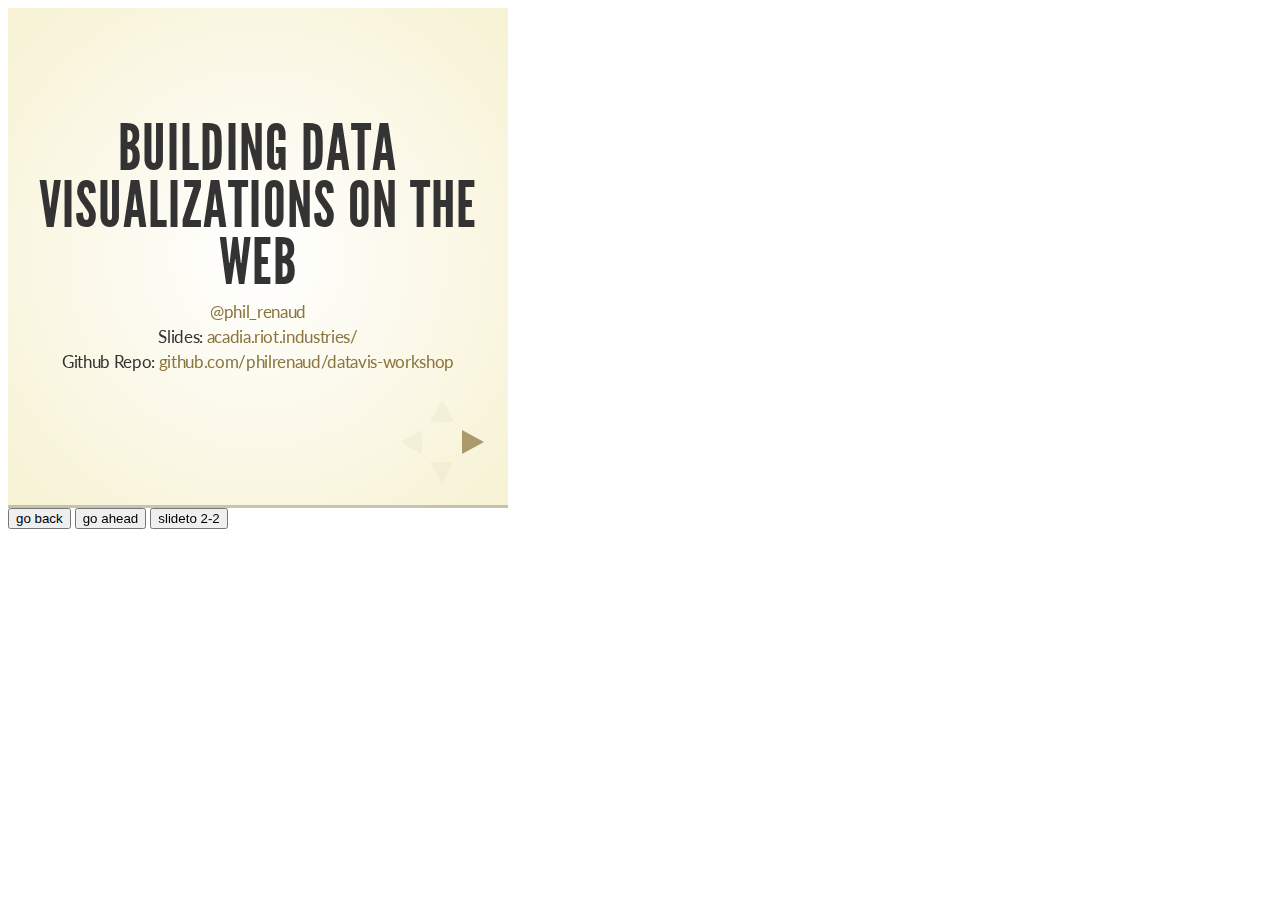
<file: slides/plugin/postmessage/example.html>
<html>
	<body>

		<iframe id="reveal" src="../../index.html" style="border: 0;" width="500" height="500"></iframe>

		<div>
			<input id="back" type="button" value="go back"/>
			<input id="ahead" type="button" value="go ahead"/>
			<input id="slideto" type="button" value="slideto 2-2"/>
		</div>

		<script>

			(function (){

				var back = document.getElementById( 'back' ),
						ahead = document.getElementById( 'ahead' ),
						slideto = document.getElementById( 'slideto' ),
						reveal =  window.frames[0];

					back.addEventListener( 'click', function () {
						
					reveal.postMessage( JSON.stringify({method: 'prev', args: []}), '*' );
				}, false );

				ahead.addEventListener( 'click', function (){
					reveal.postMessage( JSON.stringify({method: 'next', args: []}), '*' );
				}, false );

				slideto.addEventListener( 'click', function (){
					reveal.postMessage( JSON.stringify({method: 'slide', args: [2,2]}), '*' );
				}, false );

			}());

		</script>

	</body>
</html>
</file>
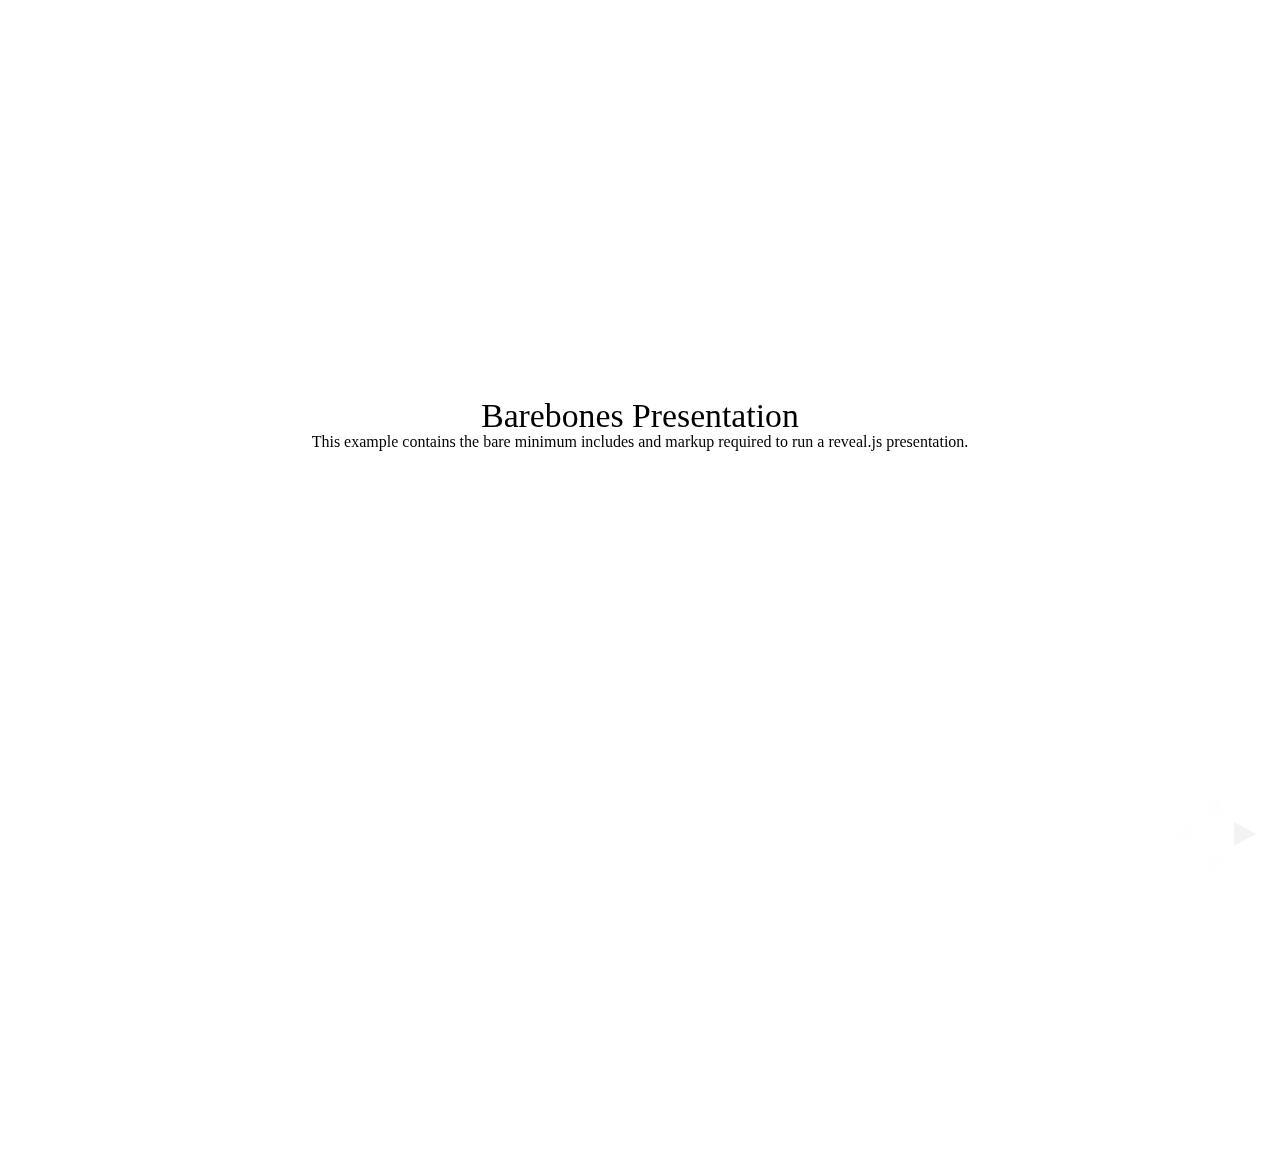
<file: slides/test/examples/barebones.html>
<!doctype html>
<html lang="en">

	<head>
		<meta charset="utf-8">

		<title>reveal.js - Barebones</title>

		<link rel="stylesheet" href="../../css/reveal.min.css">
	</head>

	<body>

		<div class="reveal">

			<div class="slides">

				<section>
					<h2>Barebones Presentation</h2>
					<p>This example contains the bare minimum includes and markup required to run a reveal.js presentation.</p>
				</section>

				<section>
					<h2>No Theme</h2>
					<p>There's no theme included, so it will fall back on browser defaults.</p>
				</section>

			</div>

		</div>

		<script src="../../js/reveal.min.js"></script>

		<script>

			Reveal.initialize();

		</script>

	</body>
</html>
</file>
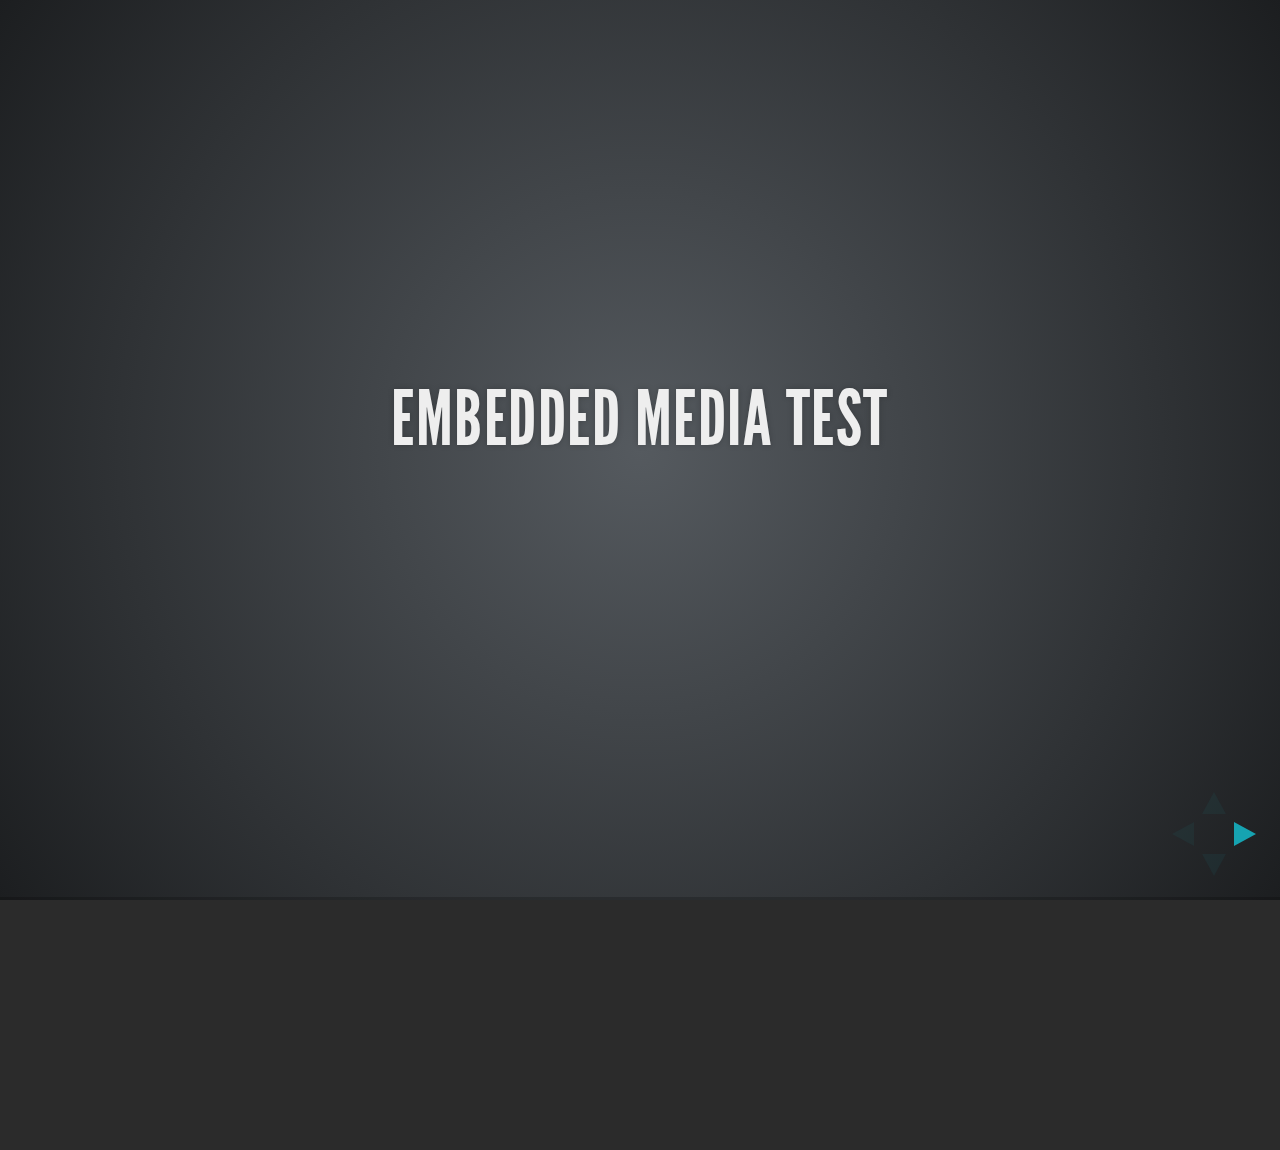
<file: slides/test/examples/embedded-media.html>
<!doctype html>
<html lang="en">

	<head>
		<meta charset="utf-8">

		<title>reveal.js - Embedded Media</title>

		<meta name="viewport" content="width=device-width, initial-scale=1.0, maximum-scale=1.0, user-scalable=no">

		<link rel="stylesheet" href="../../css/reveal.min.css">
		<link rel="stylesheet" href="../../css/theme/default.css" id="theme">
	</head>

	<body>

		<div class="reveal">

			<div class="slides">

				<section>
					<h2>Embedded Media Test</h2>
				</section>

				<section>
					<iframe data-autoplay width="420" height="345" src="http://www.youtube.com/embed/l3RQZ4mcr1c"></iframe>
				</section>

				<section>
					<h2>Empty Slide</h2>
				</section>

			</div>

		</div>

		<script src="../../lib/js/head.min.js"></script>
		<script src="../../js/reveal.min.js"></script>

		<script>

			Reveal.initialize({
				transition: 'linear'
			});

		</script>

	</body>
</html>
</file>
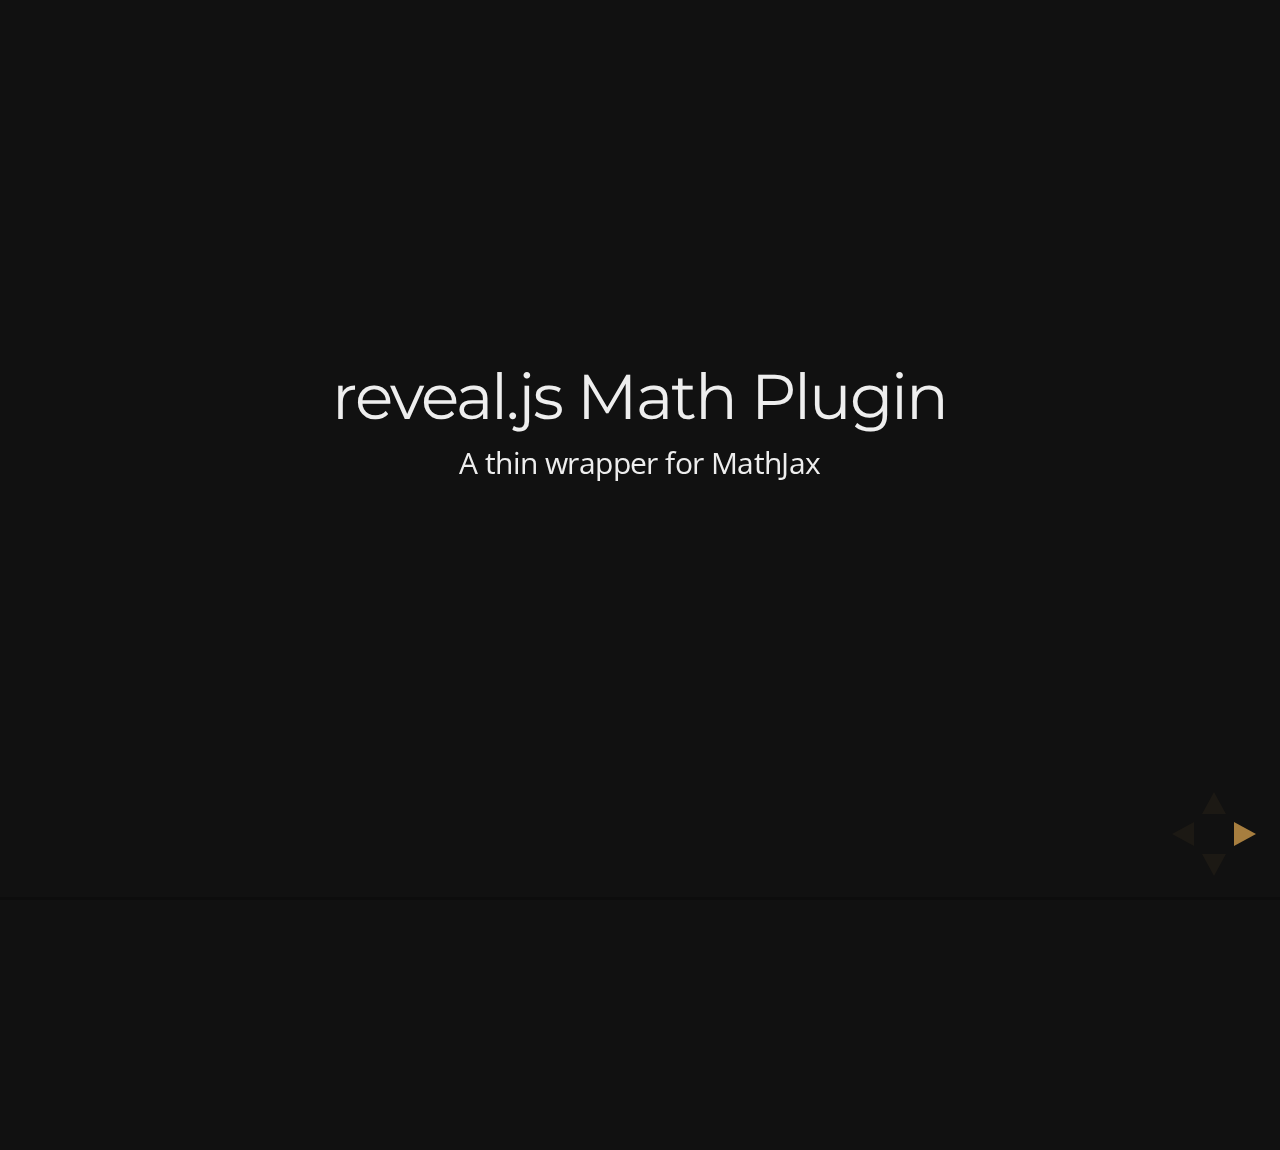
<file: slides/test/examples/math.html>
<!doctype html>
<html lang="en">

	<head>
		<meta charset="utf-8">

		<title>reveal.js - Math Plugin</title>

		<meta name="viewport" content="width=device-width, initial-scale=1.0, maximum-scale=1.0, user-scalable=no">

		<link rel="stylesheet" href="../../css/reveal.min.css">
		<link rel="stylesheet" href="../../css/theme/night.css" id="theme">
	</head>

	<body>

		<div class="reveal">

			<div class="slides">

				<section>
					<h2>reveal.js Math Plugin</h2>
					<p>A thin wrapper for MathJax</p>
				</section>

				<section>
					<h3>The Lorenz Equations</h3>

					\[\begin{aligned}
					\dot{x} &amp; = \sigma(y-x) \\
					\dot{y} &amp; = \rho x - y - xz \\
					\dot{z} &amp; = -\beta z + xy
					\end{aligned} \]
				</section>

				<section>
					<h3>The Cauchy-Schwarz Inequality</h3>

					<script type="math/tex; mode=display">
						\left( \sum_{k=1}^n a_k b_k \right)^2 \leq \left( \sum_{k=1}^n a_k^2 \right) \left( \sum_{k=1}^n b_k^2 \right)
					</script>
				</section>

				<section>
					<h3>A Cross Product Formula</h3>

					\[\mathbf{V}_1 \times \mathbf{V}_2 =  \begin{vmatrix}
					\mathbf{i} &amp; \mathbf{j} &amp; \mathbf{k} \\
					\frac{\partial X}{\partial u} &amp;  \frac{\partial Y}{\partial u} &amp; 0 \\
					\frac{\partial X}{\partial v} &amp;  \frac{\partial Y}{\partial v} &amp; 0
					\end{vmatrix}  \]
				</section>

				<section>
					<h3>The probability of getting \(k\) heads when flipping \(n\) coins is</h3>

					\[P(E)   = {n \choose k} p^k (1-p)^{ n-k} \]
				</section>

				<section>
					<h3>An Identity of Ramanujan</h3>

					\[ \frac{1}{\Bigl(\sqrt{\phi \sqrt{5}}-\phi\Bigr) e^{\frac25 \pi}} =
					1+\frac{e^{-2\pi}} {1+\frac{e^{-4\pi}} {1+\frac{e^{-6\pi}}
					{1+\frac{e^{-8\pi}} {1+\ldots} } } } \]
				</section>

				<section>
					<h3>A Rogers-Ramanujan Identity</h3>

					\[  1 +  \frac{q^2}{(1-q)}+\frac{q^6}{(1-q)(1-q^2)}+\cdots =
					\prod_{j=0}^{\infty}\frac{1}{(1-q^{5j+2})(1-q^{5j+3})}\]
				</section>

				<section>
					<h3>Maxwell&#8217;s Equations</h3>

					\[  \begin{aligned}
					\nabla \times \vec{\mathbf{B}} -\, \frac1c\, \frac{\partial\vec{\mathbf{E}}}{\partial t} &amp; = \frac{4\pi}{c}\vec{\mathbf{j}} \\   \nabla \cdot \vec{\mathbf{E}} &amp; = 4 \pi \rho \\
					\nabla \times \vec{\mathbf{E}}\, +\, \frac1c\, \frac{\partial\vec{\mathbf{B}}}{\partial t} &amp; = \vec{\mathbf{0}} \\
					\nabla \cdot \vec{\mathbf{B}} &amp; = 0 \end{aligned}
					\]
				</section>

				<section>
					<section>
						<h3>The Lorenz Equations</h3>

						<div class="fragment">
							\[\begin{aligned}
							\dot{x} &amp; = \sigma(y-x) \\
							\dot{y} &amp; = \rho x - y - xz \\
							\dot{z} &amp; = -\beta z + xy
							\end{aligned} \]
						</div>
					</section>

					<section>
						<h3>The Cauchy-Schwarz Inequality</h3>

						<div class="fragment">
							\[ \left( \sum_{k=1}^n a_k b_k \right)^2 \leq \left( \sum_{k=1}^n a_k^2 \right) \left( \sum_{k=1}^n b_k^2 \right) \]
						</div>
					</section>

					<section>
						<h3>A Cross Product Formula</h3>

						<div class="fragment">
							\[\mathbf{V}_1 \times \mathbf{V}_2 =  \begin{vmatrix}
							\mathbf{i} &amp; \mathbf{j} &amp; \mathbf{k} \\
							\frac{\partial X}{\partial u} &amp;  \frac{\partial Y}{\partial u} &amp; 0 \\
							\frac{\partial X}{\partial v} &amp;  \frac{\partial Y}{\partial v} &amp; 0
							\end{vmatrix}  \]
						</div>
					</section>

					<section>
						<h3>The probability of getting \(k\) heads when flipping \(n\) coins is</h3>

						<div class="fragment">
							\[P(E)   = {n \choose k} p^k (1-p)^{ n-k} \]
						</div>
					</section>

					<section>
						<h3>An Identity of Ramanujan</h3>

						<div class="fragment">
							\[ \frac{1}{\Bigl(\sqrt{\phi \sqrt{5}}-\phi\Bigr) e^{\frac25 \pi}} =
							1+\frac{e^{-2\pi}} {1+\frac{e^{-4\pi}} {1+\frac{e^{-6\pi}}
							{1+\frac{e^{-8\pi}} {1+\ldots} } } } \]
						</div>
					</section>

					<section>
						<h3>A Rogers-Ramanujan Identity</h3>

						<div class="fragment">
							\[  1 +  \frac{q^2}{(1-q)}+\frac{q^6}{(1-q)(1-q^2)}+\cdots =
							\prod_{j=0}^{\infty}\frac{1}{(1-q^{5j+2})(1-q^{5j+3})}\]
						</div>
					</section>

					<section>
						<h3>Maxwell&#8217;s Equations</h3>

						<div class="fragment">
							\[  \begin{aligned}
							\nabla \times \vec{\mathbf{B}} -\, \frac1c\, \frac{\partial\vec{\mathbf{E}}}{\partial t} &amp; = \frac{4\pi}{c}\vec{\mathbf{j}} \\   \nabla \cdot \vec{\mathbf{E}} &amp; = 4 \pi \rho \\
							\nabla \times \vec{\mathbf{E}}\, +\, \frac1c\, \frac{\partial\vec{\mathbf{B}}}{\partial t} &amp; = \vec{\mathbf{0}} \\
							\nabla \cdot \vec{\mathbf{B}} &amp; = 0 \end{aligned}
							\]
						</div>
					</section>
				</section>

			</div>

		</div>

		<script src="../../lib/js/head.min.js"></script>
		<script src="../../js/reveal.min.js"></script>

		<script>

			Reveal.initialize({
				history: true,
				transition: 'linear',

				math: {
					// mathjax: 'http://cdn.mathjax.org/mathjax/latest/MathJax.js',
					config: 'TeX-AMS_HTML-full'
				},

				dependencies: [
					{ src: '../../lib/js/classList.js' },
					{ src: '../../plugin/math/math.js', async: true }
				]
			});

		</script>

	</body>
</html>
</file>
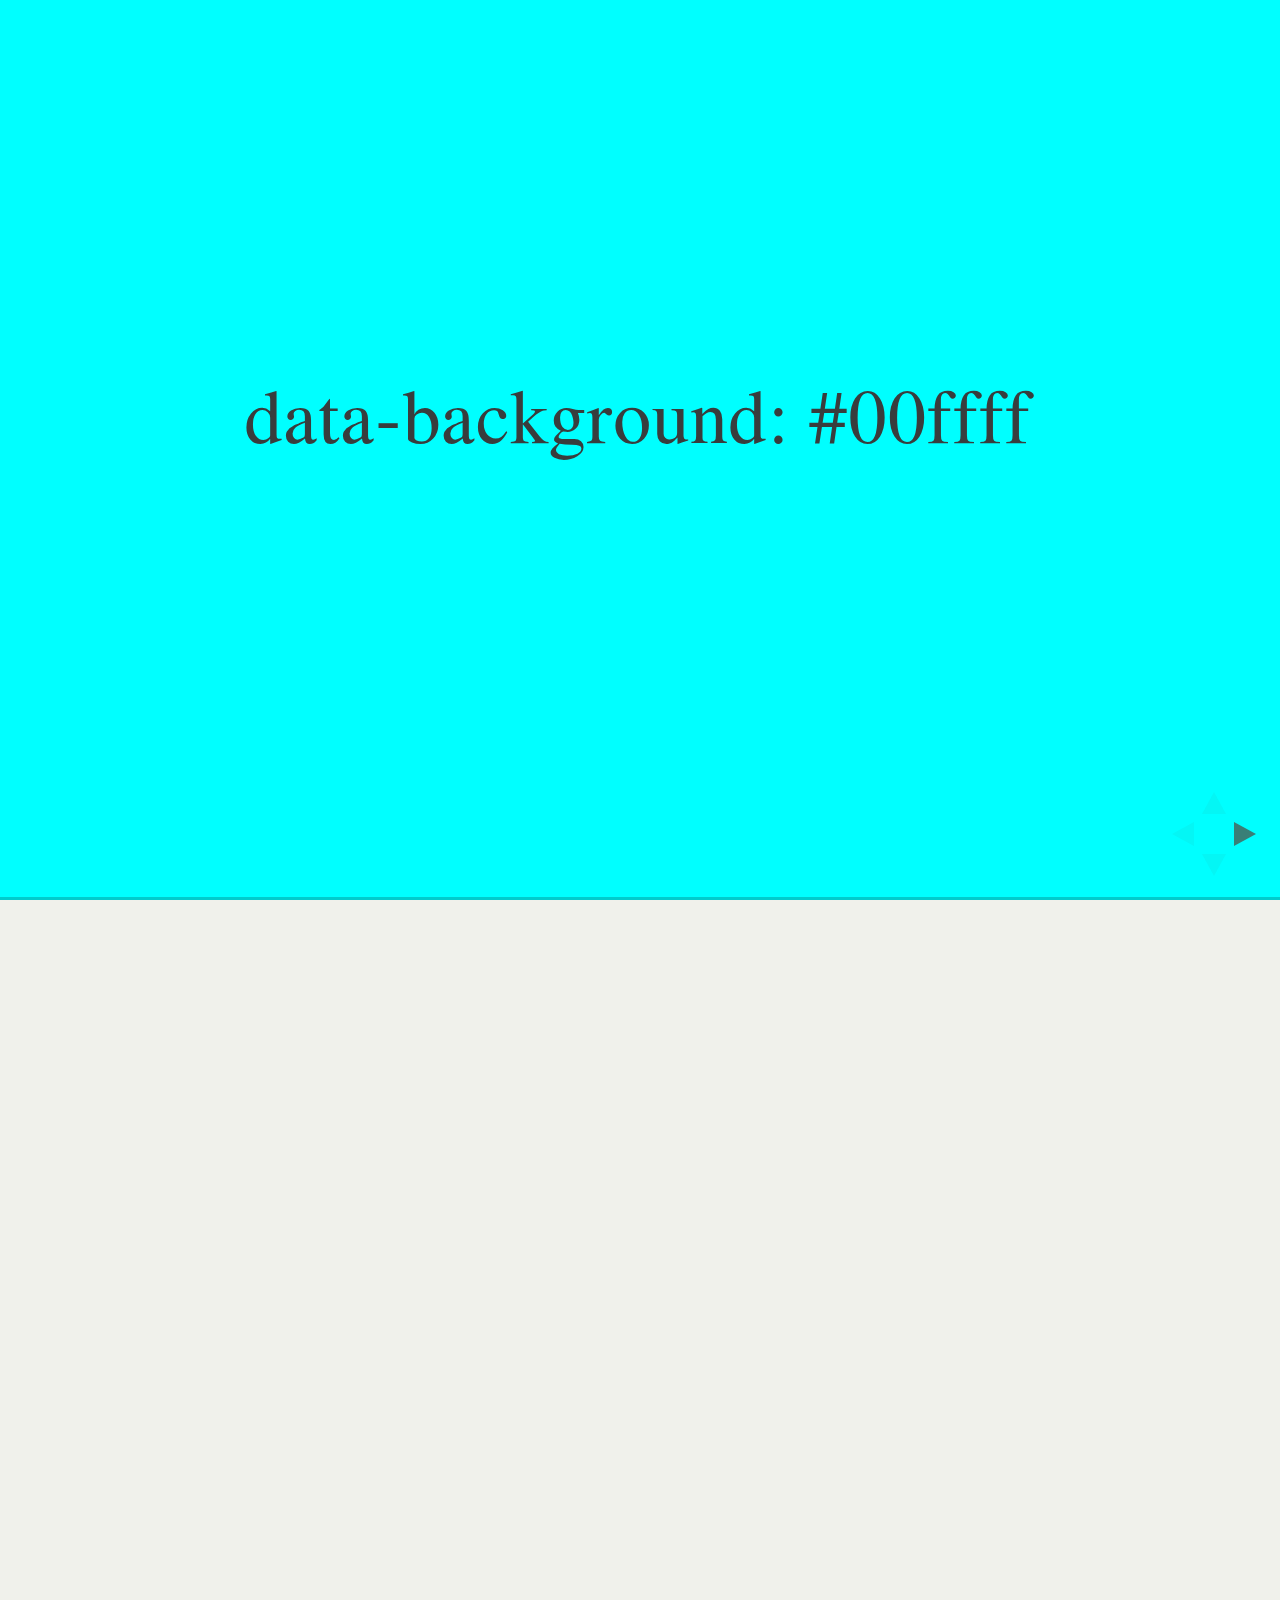
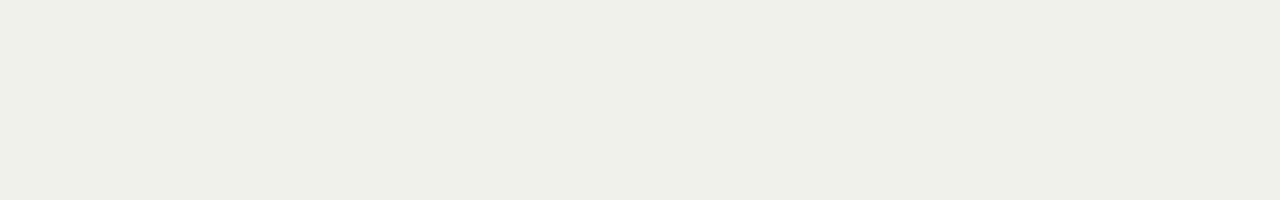
<file: slides/test/examples/slide-backgrounds.html>
<!doctype html>
<html lang="en">

	<head>
		<meta charset="utf-8">

		<title>reveal.js - Slide Backgrounds</title>

		<meta name="viewport" content="width=device-width, initial-scale=1.0, maximum-scale=1.0, user-scalable=no">

		<link rel="stylesheet" href="../../css/reveal.min.css">
		<link rel="stylesheet" href="../../css/theme/serif.css" id="theme">
	</head>

	<body>

		<div class="reveal">

			<div class="slides">

				<section data-background="#00ffff">
					<h2>data-background: #00ffff</h2>
				</section>

				<section data-background="#bb00bb">
					<h2>data-background: #bb00bb</h2>
				</section>

				<section>
					<section data-background="#ff0000">
						<h2>data-background: #ff0000</h2>
					</section>
					<section data-background="rgba(0, 0, 0, 0.2)">
						<h2>data-background: rgba(0, 0, 0, 0.2)</h2>
					</section>
					<section data-background="salmon">
						<h2>data-background: salmon</h2>
					</section>
				</section>

				<section data-background="rgba(0, 100, 100, 0.2)">
					<section>
						<h2>Background applied to stack</h2>
					</section>
					<section>
						<h2>Background applied to stack</h2>
					</section>
					<section data-background="rgba(100, 0, 0, 0.2)">
						<h2>Background applied to slide inside of stack</h2>
					</section>
				</section>

				<section data-background-transition="slide" data-background="assets/image1.png" style="background: rgba(255,255,255,0.9)">
					<h2>Background image</h2>
				</section>

				<section>
					<section data-background-transition="slide" data-background="assets/image1.png" style="background: rgba(255,255,255,0.9)">
						<h2>Background image</h2>
					</section>
					<section data-background-transition="slide" data-background="assets/image1.png" style="background: rgba(255,255,255,0.9)">
						<h2>Background image</h2>
					</section>
				</section>

				<section data-background="assets/image2.png" data-background-size="100px" data-background-repeat="repeat" data-background-color="#111" style="background: rgba(255,255,255,0.9)">
					<h2>Background image</h2>
					<pre>data-background-size="100px" data-background-repeat="repeat" data-background-color="#111"</pre>
				</section>

				<section data-background="#888888">
					<h2>Same background twice (1/2)</h2>
				</section>
				<section data-background="#888888">
					<h2>Same background twice (2/2)</h2>
				</section>

				<section>
					<section data-background="#417203">
						<h2>Same background twice vertical (1/2)</h2>
					</section>
					<section data-background="#417203">
						<h2>Same background twice vertical (2/2)</h2>
					</section>
				</section>

				<section data-background="#934f4d">
					<h2>Same background from horizontal to vertical (1/3)</h2>
				</section>
				<section>
					<section data-background="#934f4d">
						<h2>Same background from horizontal to vertical (2/3)</h2>
					</section>
					<section data-background="#934f4d">
						<h2>Same background from horizontal to vertical (3/3)</h2>
					</section>
				</section>

			</div>

		</div>

		<script src="../../lib/js/head.min.js"></script>
		<script src="../../js/reveal.min.js"></script>

		<script>

			// Full list of configuration options available here:
			// https://github.com/hakimel/reveal.js#configuration
			Reveal.initialize({
				center: true,
				// rtl: true,

				transition: 'linear',
				// transitionSpeed: 'slow',
				// backgroundTransition: 'slide'
			});

		</script>

	</body>
</html>
</file>
<file: slides/css/theme/beige.css>
@import url(https://fonts.googleapis.com/css?family=Lato:400,700,400italic,700italic);
/**
 * Beige theme for reveal.js.
 *
 * Copyright (C) 2011-2012 Hakim El Hattab, http://hakim.se
 */
@font-face {
  font-family: 'League Gothic';
  src: url("../../lib/font/league_gothic-webfont.eot");
  src: url("../../lib/font/league_gothic-webfont.eot?#iefix") format("embedded-opentype"), url("../../lib/font/league_gothic-webfont.woff") format("woff"), url("../../lib/font/league_gothic-webfont.ttf") format("truetype"), url("../../lib/font/league_gothic-webfont.svg#LeagueGothicRegular") format("svg");
  font-weight: normal;
  font-style: normal; }

/*********************************************
 * GLOBAL STYLES
 *********************************************/
body {
  background: #f7f2d3;
  background: -moz-radial-gradient(center, circle cover, white 0%, #f7f2d3 100%);
  background: -webkit-gradient(radial, center center, 0px, center center, 100%, color-stop(0%, white), color-stop(100%, #f7f2d3));
  background: -webkit-radial-gradient(center, circle cover, white 0%, #f7f2d3 100%);
  background: -o-radial-gradient(center, circle cover, white 0%, #f7f2d3 100%);
  background: -ms-radial-gradient(center, circle cover, white 0%, #f7f2d3 100%);
  background: radial-gradient(center, circle cover, white 0%, #f7f2d3 100%);
  background-color: #f7f3de; }

.reveal {
  font-family: "Lato", sans-serif;
  font-size: 36px;
  font-weight: normal;
  letter-spacing: -0.02em;
  color: #333333; }

::selection {
  color: white;
  background: rgba(79, 64, 28, 0.99);
  text-shadow: none; }

/*********************************************
 * HEADERS
 *********************************************/
.reveal h1,
.reveal h2,
.reveal h3,
.reveal h4,
.reveal h5,
.reveal h6 {
  margin: 0 0 20px 0;
  color: #333333;
  font-family: "League Gothic", Impact, sans-serif;
  line-height: 0.9em;
  letter-spacing: 0.02em;
  text-transform: uppercase;
  text-shadow: none; }


/*********************************************
 * LINKS
 *********************************************/
.reveal a:not(.image) {
  color: #8b743d;
  text-decoration: none;
  -webkit-transition: color .15s ease;
  -moz-transition: color .15s ease;
  -ms-transition: color .15s ease;
  -o-transition: color .15s ease;
  transition: color .15s ease; }

.reveal a:not(.image):hover {
  color: #c0a86e;
  text-shadow: none;
  border: none; }

.reveal .roll span:after {
  color: #fff;
  background: #564826; }

/*********************************************
 * IMAGES
 *********************************************/
.reveal section img {
  margin: 15px 0px;
  background: rgba(255, 255, 255, 0.12);
  border: 4px solid #333333;
  box-shadow: 0 0 10px rgba(0, 0, 0, 0.15);
  -webkit-transition: all .2s linear;
  -moz-transition: all .2s linear;
  -ms-transition: all .2s linear;
  -o-transition: all .2s linear;
  transition: all .2s linear; }

.reveal a:hover img {
  background: rgba(255, 255, 255, 0.2);
  border-color: #8b743d;
  box-shadow: 0 0 20px rgba(0, 0, 0, 0.55); }

/*********************************************
 * NAVIGATION CONTROLS
 *********************************************/
.reveal .controls div.navigate-left,
.reveal .controls div.navigate-left.enabled {
  border-right-color: #8b743d; }

.reveal .controls div.navigate-right,
.reveal .controls div.navigate-right.enabled {
  border-left-color: #8b743d; }

.reveal .controls div.navigate-up,
.reveal .controls div.navigate-up.enabled {
  border-bottom-color: #8b743d; }

.reveal .controls div.navigate-down,
.reveal .controls div.navigate-down.enabled {
  border-top-color: #8b743d; }

.reveal .controls div.navigate-left.enabled:hover {
  border-right-color: #c0a86e; }

.reveal .controls div.navigate-right.enabled:hover {
  border-left-color: #c0a86e; }

.reveal .controls div.navigate-up.enabled:hover {
  border-bottom-color: #c0a86e; }

.reveal .controls div.navigate-down.enabled:hover {
  border-top-color: #c0a86e; }

/*********************************************
 * PROGRESS BAR
 *********************************************/
.reveal .progress {
  background: rgba(0, 0, 0, 0.2); }

.reveal .progress span {
  background: #8b743d;
  -webkit-transition: width 800ms cubic-bezier(0.26, 0.86, 0.44, 0.985);
  -moz-transition: width 800ms cubic-bezier(0.26, 0.86, 0.44, 0.985);
  -ms-transition: width 800ms cubic-bezier(0.26, 0.86, 0.44, 0.985);
  -o-transition: width 800ms cubic-bezier(0.26, 0.86, 0.44, 0.985);
  transition: width 800ms cubic-bezier(0.26, 0.86, 0.44, 0.985); }

/*********************************************
 * SLIDE NUMBER
 *********************************************/
.reveal .slide-number {
  color: #8b743d; }
</file>
<file: slides/css/custom.css>
/*********************************************
= Custom - Phil Renaud, 2018
**********************************************/

.reveal h1 {
  hyphens: none;
}

.slides section ul {
  display: block;
}

.slides section ul li {
  margin-bottom: 10px;
}

.acronym strong,
.callout {
  color: #00C2FF;
}

.acronym img {
  border: none !important;
}

.reveal pre code {
  max-height: 500px;
}


.reveal .gender-bars {
  margin-bottom: 20px;
  padding: 20px 20px 20px 0px;
  background: #fff;
}

.reveal .gender-bars .line {
  background: #ccc;
  color: #444;
  margin-bottom: 2px;
  padding: 5px;
  box-sizing: border-box;
  width: 100%;
  white-space: nowrap;
  transition: .5s;
}

.reveal .youngs, .reveal .olds {
display: block;
letter-spacing: 0.05em;
font-weight: 100;
font-family: "League Gothic", Impact, sans-serif !important;
text-transform: uppercase;
width: 50%;
text-align: center;
float: left;
padding-bottom: 25px;
}
</file>
<file: slides/lib/css/zenburn.css>
/*

Zenburn style from voldmar.ru (c) Vladimir Epifanov <voldmar@voldmar.ru>
based on dark.css by Ivan Sagalaev

*/

pre code {
  display: block; padding: 0.5em;
  background: #3F3F3F;
  color: #DCDCDC;
}

pre .keyword,
pre .tag,
pre .css .class,
pre .css .id,
pre .lisp .title,
pre .nginx .title,
pre .request,
pre .status,
pre .clojure .attribute {
  color: #E3CEAB;
}

pre .django .template_tag,
pre .django .variable,
pre .django .filter .argument {
  color: #DCDCDC;
}

pre .number,
pre .date {
  color: #8CD0D3;
}

pre .dos .envvar,
pre .dos .stream,
pre .variable,
pre .apache .sqbracket {
  color: #EFDCBC;
}

pre .dos .flow,
pre .diff .change,
pre .python .exception,
pre .python .built_in,
pre .literal,
pre .tex .special {
  color: #EFEFAF;
}

pre .diff .chunk,
pre .subst {
  color: #8F8F8F;
}

pre .dos .keyword,
pre .python .decorator,
pre .title,
pre .haskell .type,
pre .diff .header,
pre .ruby .class .parent,
pre .apache .tag,
pre .nginx .built_in,
pre .tex .command,
pre .prompt {
    color: #efef8f;
}

pre .dos .winutils,
pre .ruby .symbol,
pre .ruby .symbol .string,
pre .ruby .string {
  color: #DCA3A3;
}

pre .diff .deletion,
pre .string,
pre .tag .value,
pre .preprocessor,
pre .built_in,
pre .sql .aggregate,
pre .javadoc,
pre .smalltalk .class,
pre .smalltalk .localvars,
pre .smalltalk .array,
pre .css .rules .value,
pre .attr_selector,
pre .pseudo,
pre .apache .cbracket,
pre .tex .formula {
  color: #CC9393;
}

pre .shebang,
pre .diff .addition,
pre .comment,
pre .java .annotation,
pre .template_comment,
pre .pi,
pre .doctype {
  color: #7F9F7F;
}

pre .coffeescript .javascript,
pre .javascript .xml,
pre .tex .formula,
pre .xml .javascript,
pre .xml .vbscript,
pre .xml .css,
pre .xml .cdata {
  opacity: 0.5;
}
</file>
<file: slides/css/reveal.css>
@charset "UTF-8";

/*!
 * reveal.js
 * http://lab.hakim.se/reveal-js
 * MIT licensed
 *
 * Copyright (C) 2014 Hakim El Hattab, http://hakim.se
 */


/*********************************************
 * RESET STYLES
 *********************************************/

html, body, .reveal div, .reveal span, .reveal applet, .reveal object, .reveal iframe,
.reveal h1, .reveal h2, .reveal h3, .reveal h4, .reveal h5, .reveal h6, .reveal p, .reveal blockquote, .reveal pre,
.reveal a, .reveal abbr, .reveal acronym, .reveal address, .reveal big, .reveal cite, .reveal code,
.reveal del, .reveal dfn, .reveal em, .reveal img, .reveal ins, .reveal kbd, .reveal q, .reveal s, .reveal samp,
.reveal small, .reveal strike, .reveal strong, .reveal sub, .reveal sup, .reveal tt, .reveal var,
.reveal b, .reveal u, .reveal i, .reveal center,
.reveal dl, .reveal dt, .reveal dd, .reveal ol, .reveal ul, .reveal li,
.reveal fieldset, .reveal form, .reveal label, .reveal legend,
.reveal table, .reveal caption, .reveal tbody, .reveal tfoot, .reveal thead, .reveal tr, .reveal th, .reveal td,
.reveal article, .reveal aside, .reveal canvas, .reveal details, .reveal embed,
.reveal figure, .reveal figcaption, .reveal footer, .reveal header, .reveal hgroup,
.reveal menu, .reveal nav, .reveal output, .reveal ruby, .reveal section, .reveal summary,
.reveal time, .reveal mark, .reveal audio, video {
	margin: 0;
	padding: 0;
	border: 0;
	font-size: 100%;
	font: inherit;
	vertical-align: baseline;
}

.reveal article, .reveal aside, .reveal details, .reveal figcaption, .reveal figure,
.reveal footer, .reveal header, .reveal hgroup, .reveal menu, .reveal nav, .reveal section {
	display: block;
}


/*********************************************
 * GLOBAL STYLES
 *********************************************/

html,
body {
	width: 100%;
	height: 100%;
	overflow: hidden;
}

body {
	position: relative;
	line-height: 1;
}

::selection {
	background: #FF5E99;
	color: #fff;
	text-shadow: none;
}


/*********************************************
 * HEADERS
 *********************************************/

.reveal h1,
.reveal h2,
.reveal h3,
.reveal h4,
.reveal h5,
.reveal h6 {
	-webkit-hyphens: auto;
	   -moz-hyphens: auto;
	        hyphens: auto;

	word-wrap: break-word;
	line-height: 1;
}

.reveal h1 { font-size: 3.77em; }
.reveal h2 { font-size: 2.11em;	}
.reveal h3 { font-size: 1.55em;	}
.reveal h4 { font-size: 1em;	}


/*********************************************
 * VIEW FRAGMENTS
 *********************************************/

.reveal .slides section .fragment {
	opacity: 0;

	-webkit-transition: all .2s ease;
	   -moz-transition: all .2s ease;
	    -ms-transition: all .2s ease;
	     -o-transition: all .2s ease;
	        transition: all .2s ease;
}
	.reveal .slides section .fragment.visible {
		opacity: 1;
	}

.reveal .slides section .fragment.grow {
	opacity: 1;
}
	.reveal .slides section .fragment.grow.visible {
		-webkit-transform: scale( 1.3 );
		   -moz-transform: scale( 1.3 );
		    -ms-transform: scale( 1.3 );
		     -o-transform: scale( 1.3 );
		        transform: scale( 1.3 );
	}

.reveal .slides section .fragment.shrink {
	opacity: 1;
}
	.reveal .slides section .fragment.shrink.visible {
		-webkit-transform: scale( 0.7 );
		   -moz-transform: scale( 0.7 );
		    -ms-transform: scale( 0.7 );
		     -o-transform: scale( 0.7 );
		        transform: scale( 0.7 );
	}

.reveal .slides section .fragment.zoom-in {
	opacity: 0;

	-webkit-transform: scale( 0.1 );
	   -moz-transform: scale( 0.1 );
	    -ms-transform: scale( 0.1 );
	     -o-transform: scale( 0.1 );
	        transform: scale( 0.1 );
}

	.reveal .slides section .fragment.zoom-in.visible {
		opacity: 1;

		-webkit-transform: scale( 1 );
		   -moz-transform: scale( 1 );
		    -ms-transform: scale( 1 );
		     -o-transform: scale( 1 );
		        transform: scale( 1 );
	}

.reveal .slides section .fragment.roll-in {
	opacity: 0;

	-webkit-transform: rotateX( 90deg );
	   -moz-transform: rotateX( 90deg );
	    -ms-transform: rotateX( 90deg );
	     -o-transform: rotateX( 90deg );
	        transform: rotateX( 90deg );
}
	.reveal .slides section .fragment.roll-in.visible {
		opacity: 1;

		-webkit-transform: rotateX( 0 );
		   -moz-transform: rotateX( 0 );
		    -ms-transform: rotateX( 0 );
		     -o-transform: rotateX( 0 );
		        transform: rotateX( 0 );
	}

.reveal .slides section .fragment.fade-out {
	opacity: 1;
}
	.reveal .slides section .fragment.fade-out.visible {
		opacity: 0;
	}

.reveal .slides section .fragment.semi-fade-out {
	opacity: 1;
}
	.reveal .slides section .fragment.semi-fade-out.visible {
		opacity: 0.5;
	}

.reveal .slides section .fragment.current-visible {
	opacity:0;
}

.reveal .slides section .fragment.current-visible.current-fragment {
	opacity:1;
}

.reveal .slides section .fragment.highlight-red,
.reveal .slides section .fragment.highlight-current-red,
.reveal .slides section .fragment.highlight-green,
.reveal .slides section .fragment.highlight-current-green,
.reveal .slides section .fragment.highlight-blue,
.reveal .slides section .fragment.highlight-current-blue {
	opacity: 1;
}
	.reveal .slides section .fragment.highlight-red.visible {
		color: #ff2c2d
	}
	.reveal .slides section .fragment.highlight-green.visible {
		color: #17ff2e;
	}
	.reveal .slides section .fragment.highlight-blue.visible {
		color: #1b91ff;
	}

.reveal .slides section .fragment.highlight-current-red.current-fragment {
	color: #ff2c2d
}
.reveal .slides section .fragment.highlight-current-green.current-fragment {
	color: #17ff2e;
}
.reveal .slides section .fragment.highlight-current-blue.current-fragment {
	color: #1b91ff;
}


/*********************************************
 * DEFAULT ELEMENT STYLES
 *********************************************/

/* Fixes issue in Chrome where italic fonts did not appear when printing to PDF */
.reveal:after {
  content: '';
  font-style: italic;
}

.reveal iframe {
	z-index: 1;
}

/* Ensure certain elements are never larger than the slide itself */
.reveal img,
.reveal video,
.reveal iframe {
	max-width: 95%;
	max-height: 95%;
}

/** Prevents layering issues in certain browser/transition combinations */
.reveal a {
	position: relative;
}

.reveal strong,
.reveal b {
	font-weight: bold;
}

.reveal em,
.reveal i {
	font-style: italic;
}

.reveal ol,
.reveal ul {
	display: inline-block;

	text-align: left;
	margin: 0 0 0 1em;
}

.reveal ol {
	list-style-type: decimal;
}

.reveal ul {
	list-style-type: disc;
}

.reveal ul ul {
	list-style-type: square;
}

.reveal ul ul ul {
	list-style-type: circle;
}

.reveal ul ul,
.reveal ul ol,
.reveal ol ol,
.reveal ol ul {
	display: block;
	margin-left: 40px;
}

.reveal p {
	margin-bottom: 10px;
	line-height: 1.2em;
}

.reveal q,
.reveal blockquote {
	quotes: none;
}

.reveal blockquote {
	display: block;
	position: relative;
	width: 70%;
	margin: 5px auto;
	padding: 5px;

	font-style: italic;
	background: rgba(255, 255, 255, 0.05);
	box-shadow: 0px 0px 2px rgba(0,0,0,0.2);
}
	.reveal blockquote p:first-child,
	.reveal blockquote p:last-child {
		display: inline-block;
	}

.reveal q {
	font-style: italic;
}

.reveal pre {
	display: block;
	position: relative;
	width: 90%;
	margin: 15px auto;

	text-align: left;
	font-size: 0.55em;
	font-family: monospace;
	line-height: 1.2em;

	word-wrap: break-word;

	box-shadow: 0px 0px 6px rgba(0,0,0,0.3);
}
.reveal code {
	font-family: monospace;
}
.reveal pre code {
	padding: 5px;
	overflow: auto;
	max-height: 400px;
	word-wrap: normal;
}
.reveal pre.stretch code {
	height: 100%;
	max-height: 100%;

	-webkit-box-sizing: border-box;
	   -moz-box-sizing: border-box;
	        box-sizing: border-box;
}

.reveal table th,
.reveal table td {
	text-align: left;
	padding-right: .3em;
}

.reveal table th {
	font-weight: bold;
}

.reveal sup {
	vertical-align: super;
}
.reveal sub {
	vertical-align: sub;
}

.reveal small {
	display: inline-block;
	font-size: 0.6em;
	line-height: 1.2em;
	vertical-align: top;
}

.reveal small * {
	vertical-align: top;
}

.reveal .stretch {
	max-width: none;
	max-height: none;
}


/*********************************************
 * CONTROLS
 *********************************************/

.reveal .controls {
	display: none;
	position: fixed;
	width: 110px;
	height: 110px;
	z-index: 30;
	right: 10px;
	bottom: 10px;
}

.reveal .controls div {
	position: absolute;
	opacity: 0.05;
	width: 0;
	height: 0;
	border: 12px solid transparent;

	-moz-transform: scale(.9999);

	-webkit-transition: all 0.2s ease;
	   -moz-transition: all 0.2s ease;
	    -ms-transition: all 0.2s ease;
	     -o-transition: all 0.2s ease;
	        transition: all 0.2s ease;
}

.reveal .controls div.enabled {
	opacity: 0.7;
	cursor: pointer;
}

.reveal .controls div.enabled:active {
	margin-top: 1px;
}

	.reveal .controls div.navigate-left {
		top: 42px;

		border-right-width: 22px;
		border-right-color: #eee;
	}
		.reveal .controls div.navigate-left.fragmented {
			opacity: 0.3;
		}

	.reveal .controls div.navigate-right {
		left: 74px;
		top: 42px;

		border-left-width: 22px;
		border-left-color: #eee;
	}
		.reveal .controls div.navigate-right.fragmented {
			opacity: 0.3;
		}

	.reveal .controls div.navigate-up {
		left: 42px;

		border-bottom-width: 22px;
		border-bottom-color: #eee;
	}
		.reveal .controls div.navigate-up.fragmented {
			opacity: 0.3;
		}

	.reveal .controls div.navigate-down {
		left: 42px;
		top: 74px;

		border-top-width: 22px;
		border-top-color: #eee;
	}
		.reveal .controls div.navigate-down.fragmented {
			opacity: 0.3;
		}


/*********************************************
 * PROGRESS BAR
 *********************************************/

.reveal .progress {
	position: fixed;
	display: none;
	height: 3px;
	width: 100%;
	bottom: 0;
	left: 0;
	z-index: 10;
}
	.reveal .progress:after {
		content: '';
		display: 'block';
		position: absolute;
		height: 20px;
		width: 100%;
		top: -20px;
	}
	.reveal .progress span {
		display: block;
		height: 100%;
		width: 0px;

		-webkit-transition: width 800ms cubic-bezier(0.260, 0.860, 0.440, 0.985);
		   -moz-transition: width 800ms cubic-bezier(0.260, 0.860, 0.440, 0.985);
		    -ms-transition: width 800ms cubic-bezier(0.260, 0.860, 0.440, 0.985);
		     -o-transition: width 800ms cubic-bezier(0.260, 0.860, 0.440, 0.985);
		        transition: width 800ms cubic-bezier(0.260, 0.860, 0.440, 0.985);
	}

/*********************************************
 * SLIDE NUMBER
 *********************************************/

.reveal .slide-number {
	position: fixed;
	display: block;
	right: 15px;
	bottom: 15px;
	opacity: 0.5;
	z-index: 31;
	font-size: 12px;
}

/*********************************************
 * SLIDES
 *********************************************/

.reveal {
	position: relative;
	width: 100%;
	height: 100%;

	-ms-touch-action: none;
}

.reveal .slides {
	position: absolute;
	width: 100%;
	height: 100%;
	left: 50%;
	top: 50%;

	overflow: visible;
	z-index: 1;
	text-align: center;

	-webkit-transition: -webkit-perspective .4s ease;
	   -moz-transition: -moz-perspective .4s ease;
	    -ms-transition: -ms-perspective .4s ease;
	     -o-transition: -o-perspective .4s ease;
	        transition: perspective .4s ease;

	-webkit-perspective: 600px;
	   -moz-perspective: 600px;
	    -ms-perspective: 600px;
	        perspective: 600px;

	-webkit-perspective-origin: 0px -100px;
	   -moz-perspective-origin: 0px -100px;
	    -ms-perspective-origin: 0px -100px;
	        perspective-origin: 0px -100px;
}

.reveal .slides>section {
	-ms-perspective: 600px;
}

.reveal .slides>section,
.reveal .slides>section>section {
	display: none;
	position: absolute;
	width: 100%;
	padding: 20px 0px;

	z-index: 10;
	line-height: 1.2em;
	font-weight: inherit;

	-webkit-transform-style: preserve-3d;
	   -moz-transform-style: preserve-3d;
	    -ms-transform-style: preserve-3d;
	        transform-style: preserve-3d;

	-webkit-transition: -webkit-transform-origin 800ms cubic-bezier(0.260, 0.860, 0.440, 0.985),
						-webkit-transform 800ms cubic-bezier(0.260, 0.860, 0.440, 0.985),
						visibility 800ms cubic-bezier(0.260, 0.860, 0.440, 0.985),
						opacity 800ms cubic-bezier(0.260, 0.860, 0.440, 0.985);
	   -moz-transition: -moz-transform-origin 800ms cubic-bezier(0.260, 0.860, 0.440, 0.985),
						-moz-transform 800ms cubic-bezier(0.260, 0.860, 0.440, 0.985),
						visibility 800ms cubic-bezier(0.260, 0.860, 0.440, 0.985),
						opacity 800ms cubic-bezier(0.260, 0.860, 0.440, 0.985);
	    -ms-transition: -ms-transform-origin 800ms cubic-bezier(0.260, 0.860, 0.440, 0.985),
						-ms-transform 800ms cubic-bezier(0.260, 0.860, 0.440, 0.985),
						visibility 800ms cubic-bezier(0.260, 0.860, 0.440, 0.985),
						opacity 800ms cubic-bezier(0.260, 0.860, 0.440, 0.985);
	     -o-transition: -o-transform-origin 800ms cubic-bezier(0.260, 0.860, 0.440, 0.985),
						-o-transform 800ms cubic-bezier(0.260, 0.860, 0.440, 0.985),
						visibility 800ms cubic-bezier(0.260, 0.860, 0.440, 0.985),
						opacity 800ms cubic-bezier(0.260, 0.860, 0.440, 0.985);
	        transition: transform-origin 800ms cubic-bezier(0.260, 0.860, 0.440, 0.985),
						transform 800ms cubic-bezier(0.260, 0.860, 0.440, 0.985),
						visibility 800ms cubic-bezier(0.260, 0.860, 0.440, 0.985),
						opacity 800ms cubic-bezier(0.260, 0.860, 0.440, 0.985);
}

/* Global transition speed settings */
.reveal[data-transition-speed="fast"] .slides section {
	-webkit-transition-duration: 400ms;
	   -moz-transition-duration: 400ms;
	    -ms-transition-duration: 400ms;
	        transition-duration: 400ms;
}
.reveal[data-transition-speed="slow"] .slides section {
	-webkit-transition-duration: 1200ms;
	   -moz-transition-duration: 1200ms;
	    -ms-transition-duration: 1200ms;
	        transition-duration: 1200ms;
}

/* Slide-specific transition speed overrides */
.reveal .slides section[data-transition-speed="fast"] {
	-webkit-transition-duration: 400ms;
	   -moz-transition-duration: 400ms;
	    -ms-transition-duration: 400ms;
	        transition-duration: 400ms;
}
.reveal .slides section[data-transition-speed="slow"] {
	-webkit-transition-duration: 1200ms;
	   -moz-transition-duration: 1200ms;
	    -ms-transition-duration: 1200ms;
	        transition-duration: 1200ms;
}

.reveal .slides>section {
	left: -50%;
	top: -50%;
}

.reveal .slides>section.stack {
	padding-top: 0;
	padding-bottom: 0;
}

.reveal .slides>section.present,
.reveal .slides>section>section.present {
	display: block;
	z-index: 11;
	opacity: 1;
}

.reveal.center,
.reveal.center .slides,
.reveal.center .slides section {
	min-height: auto !important;
}

/* Don't allow interaction with invisible slides */
.reveal .slides>section.future,
.reveal .slides>section>section.future,
.reveal .slides>section.past,
.reveal .slides>section>section.past {
	pointer-events: none;
}

.reveal.overview .slides>section,
.reveal.overview .slides>section>section {
	pointer-events: auto;
}



/*********************************************
 * DEFAULT TRANSITION
 *********************************************/

.reveal .slides>section[data-transition=default].past,
.reveal .slides>section.past {
	display: block;
	opacity: 0;

	-webkit-transform: translate3d(-100%, 0, 0) rotateY(-90deg) translate3d(-100%, 0, 0);
	   -moz-transform: translate3d(-100%, 0, 0) rotateY(-90deg) translate3d(-100%, 0, 0);
	    -ms-transform: translate3d(-100%, 0, 0) rotateY(-90deg) translate3d(-100%, 0, 0);
	        transform: translate3d(-100%, 0, 0) rotateY(-90deg) translate3d(-100%, 0, 0);
}
.reveal .slides>section[data-transition=default].future,
.reveal .slides>section.future {
	display: block;
	opacity: 0;

	-webkit-transform: translate3d(100%, 0, 0) rotateY(90deg) translate3d(100%, 0, 0);
	   -moz-transform: translate3d(100%, 0, 0) rotateY(90deg) translate3d(100%, 0, 0);
	    -ms-transform: translate3d(100%, 0, 0) rotateY(90deg) translate3d(100%, 0, 0);
	        transform: translate3d(100%, 0, 0) rotateY(90deg) translate3d(100%, 0, 0);
}

.reveal .slides>section>section[data-transition=default].past,
.reveal .slides>section>section.past {
	display: block;
	opacity: 0;

	-webkit-transform: translate3d(0, -300px, 0) rotateX(70deg) translate3d(0, -300px, 0);
	   -moz-transform: translate3d(0, -300px, 0) rotateX(70deg) translate3d(0, -300px, 0);
	    -ms-transform: translate3d(0, -300px, 0) rotateX(70deg) translate3d(0, -300px, 0);
	        transform: translate3d(0, -300px, 0) rotateX(70deg) translate3d(0, -300px, 0);
}
.reveal .slides>section>section[data-transition=default].future,
.reveal .slides>section>section.future {
	display: block;
	opacity: 0;

	-webkit-transform: translate3d(0, 300px, 0) rotateX(-70deg) translate3d(0, 300px, 0);
	   -moz-transform: translate3d(0, 300px, 0) rotateX(-70deg) translate3d(0, 300px, 0);
	    -ms-transform: translate3d(0, 300px, 0) rotateX(-70deg) translate3d(0, 300px, 0);
	        transform: translate3d(0, 300px, 0) rotateX(-70deg) translate3d(0, 300px, 0);
}


/*********************************************
 * CONCAVE TRANSITION
 *********************************************/

.reveal .slides>section[data-transition=concave].past,
.reveal.concave  .slides>section.past {
	-webkit-transform: translate3d(-100%, 0, 0) rotateY(90deg) translate3d(-100%, 0, 0);
	   -moz-transform: translate3d(-100%, 0, 0) rotateY(90deg) translate3d(-100%, 0, 0);
	    -ms-transform: translate3d(-100%, 0, 0) rotateY(90deg) translate3d(-100%, 0, 0);
	        transform: translate3d(-100%, 0, 0) rotateY(90deg) translate3d(-100%, 0, 0);
}
.reveal .slides>section[data-transition=concave].future,
.reveal.concave .slides>section.future {
	-webkit-transform: translate3d(100%, 0, 0) rotateY(-90deg) translate3d(100%, 0, 0);
	   -moz-transform: translate3d(100%, 0, 0) rotateY(-90deg) translate3d(100%, 0, 0);
	    -ms-transform: translate3d(100%, 0, 0) rotateY(-90deg) translate3d(100%, 0, 0);
	        transform: translate3d(100%, 0, 0) rotateY(-90deg) translate3d(100%, 0, 0);
}

.reveal .slides>section>section[data-transition=concave].past,
.reveal.concave .slides>section>section.past {
	-webkit-transform: translate3d(0, -80%, 0) rotateX(-70deg) translate3d(0, -80%, 0);
	   -moz-transform: translate3d(0, -80%, 0) rotateX(-70deg) translate3d(0, -80%, 0);
	    -ms-transform: translate3d(0, -80%, 0) rotateX(-70deg) translate3d(0, -80%, 0);
	        transform: translate3d(0, -80%, 0) rotateX(-70deg) translate3d(0, -80%, 0);
}
.reveal .slides>section>section[data-transition=concave].future,
.reveal.concave .slides>section>section.future {
	-webkit-transform: translate3d(0, 80%, 0) rotateX(70deg) translate3d(0, 80%, 0);
	   -moz-transform: translate3d(0, 80%, 0) rotateX(70deg) translate3d(0, 80%, 0);
	    -ms-transform: translate3d(0, 80%, 0) rotateX(70deg) translate3d(0, 80%, 0);
	        transform: translate3d(0, 80%, 0) rotateX(70deg) translate3d(0, 80%, 0);
}


/*********************************************
 * ZOOM TRANSITION
 *********************************************/

.reveal .slides>section[data-transition=zoom],
.reveal.zoom .slides>section {
	-webkit-transition-timing-function: ease;
	   -moz-transition-timing-function: ease;
	    -ms-transition-timing-function: ease;
	     -o-transition-timing-function: ease;
	        transition-timing-function: ease;
}

.reveal .slides>section[data-transition=zoom].past,
.reveal.zoom .slides>section.past {
	opacity: 0;
	visibility: hidden;

	-webkit-transform: scale(16);
	   -moz-transform: scale(16);
	    -ms-transform: scale(16);
	     -o-transform: scale(16);
	        transform: scale(16);
}
.reveal .slides>section[data-transition=zoom].future,
.reveal.zoom .slides>section.future {
	opacity: 0;
	visibility: hidden;

	-webkit-transform: scale(0.2);
	   -moz-transform: scale(0.2);
	    -ms-transform: scale(0.2);
	     -o-transform: scale(0.2);
	        transform: scale(0.2);
}

.reveal .slides>section>section[data-transition=zoom].past,
.reveal.zoom .slides>section>section.past {
	-webkit-transform: translate(0, -150%);
	   -moz-transform: translate(0, -150%);
	    -ms-transform: translate(0, -150%);
	     -o-transform: translate(0, -150%);
	        transform: translate(0, -150%);
}
.reveal .slides>section>section[data-transition=zoom].future,
.reveal.zoom .slides>section>section.future {
	-webkit-transform: translate(0, 150%);
	   -moz-transform: translate(0, 150%);
	    -ms-transform: translate(0, 150%);
	     -o-transform: translate(0, 150%);
	        transform: translate(0, 150%);
}


/*********************************************
 * LINEAR TRANSITION
 *********************************************/

.reveal.linear section {
	-webkit-backface-visibility: hidden;
	   -moz-backface-visibility: hidden;
	    -ms-backface-visibility: hidden;
	        backface-visibility: hidden;
}

.reveal .slides>section[data-transition=linear].past,
.reveal.linear .slides>section.past {
	-webkit-transform: translate(-150%, 0);
	   -moz-transform: translate(-150%, 0);
	    -ms-transform: translate(-150%, 0);
	     -o-transform: translate(-150%, 0);
	        transform: translate(-150%, 0);
}
.reveal .slides>section[data-transition=linear].future,
.reveal.linear .slides>section.future {
	-webkit-transform: translate(150%, 0);
	   -moz-transform: translate(150%, 0);
	    -ms-transform: translate(150%, 0);
	     -o-transform: translate(150%, 0);
	        transform: translate(150%, 0);
}

.reveal .slides>section>section[data-transition=linear].past,
.reveal.linear .slides>section>section.past {
	-webkit-transform: translate(0, -150%);
	   -moz-transform: translate(0, -150%);
	    -ms-transform: translate(0, -150%);
	     -o-transform: translate(0, -150%);
	        transform: translate(0, -150%);
}
.reveal .slides>section>section[data-transition=linear].future,
.reveal.linear .slides>section>section.future {
	-webkit-transform: translate(0, 150%);
	   -moz-transform: translate(0, 150%);
	    -ms-transform: translate(0, 150%);
	     -o-transform: translate(0, 150%);
	        transform: translate(0, 150%);
}


/*********************************************
 * CUBE TRANSITION
 *********************************************/

.reveal.cube .slides {
	-webkit-perspective: 1300px;
	   -moz-perspective: 1300px;
	    -ms-perspective: 1300px;
	        perspective: 1300px;
}

.reveal.cube .slides section {
	padding: 30px;
	min-height: 700px;

	-webkit-backface-visibility: hidden;
	   -moz-backface-visibility: hidden;
	    -ms-backface-visibility: hidden;
	        backface-visibility: hidden;

	-webkit-box-sizing: border-box;
	   -moz-box-sizing: border-box;
	        box-sizing: border-box;
}
	.reveal.center.cube .slides section {
		min-height: auto;
	}
	.reveal.cube .slides section:not(.stack):before {
		content: '';
		position: absolute;
		display: block;
		width: 100%;
		height: 100%;
		left: 0;
		top: 0;
		background: rgba(0,0,0,0.1);
		border-radius: 4px;

		-webkit-transform: translateZ( -20px );
		   -moz-transform: translateZ( -20px );
		    -ms-transform: translateZ( -20px );
		     -o-transform: translateZ( -20px );
		        transform: translateZ( -20px );
	}
	.reveal.cube .slides section:not(.stack):after {
		content: '';
		position: absolute;
		display: block;
		width: 90%;
		height: 30px;
		left: 5%;
		bottom: 0;
		background: none;
		z-index: 1;

		border-radius: 4px;
		box-shadow: 0px 95px 25px rgba(0,0,0,0.2);

		-webkit-transform: translateZ(-90px) rotateX( 65deg );
		   -moz-transform: translateZ(-90px) rotateX( 65deg );
		    -ms-transform: translateZ(-90px) rotateX( 65deg );
		     -o-transform: translateZ(-90px) rotateX( 65deg );
		        transform: translateZ(-90px) rotateX( 65deg );
	}

.reveal.cube .slides>section.stack {
	padding: 0;
	background: none;
}

.reveal.cube .slides>section.past {
	-webkit-transform-origin: 100% 0%;
	   -moz-transform-origin: 100% 0%;
	    -ms-transform-origin: 100% 0%;
	        transform-origin: 100% 0%;

	-webkit-transform: translate3d(-100%, 0, 0) rotateY(-90deg);
	   -moz-transform: translate3d(-100%, 0, 0) rotateY(-90deg);
	    -ms-transform: translate3d(-100%, 0, 0) rotateY(-90deg);
	        transform: translate3d(-100%, 0, 0) rotateY(-90deg);
}

.reveal.cube .slides>section.future {
	-webkit-transform-origin: 0% 0%;
	   -moz-transform-origin: 0% 0%;
	    -ms-transform-origin: 0% 0%;
	        transform-origin: 0% 0%;

	-webkit-transform: translate3d(100%, 0, 0) rotateY(90deg);
	   -moz-transform: translate3d(100%, 0, 0) rotateY(90deg);
	    -ms-transform: translate3d(100%, 0, 0) rotateY(90deg);
	        transform: translate3d(100%, 0, 0) rotateY(90deg);
}

.reveal.cube .slides>section>section.past {
	-webkit-transform-origin: 0% 100%;
	   -moz-transform-origin: 0% 100%;
	    -ms-transform-origin: 0% 100%;
	        transform-origin: 0% 100%;

	-webkit-transform: translate3d(0, -100%, 0) rotateX(90deg);
	   -moz-transform: translate3d(0, -100%, 0) rotateX(90deg);
	    -ms-transform: translate3d(0, -100%, 0) rotateX(90deg);
	        transform: translate3d(0, -100%, 0) rotateX(90deg);
}

.reveal.cube .slides>section>section.future {
	-webkit-transform-origin: 0% 0%;
	   -moz-transform-origin: 0% 0%;
	    -ms-transform-origin: 0% 0%;
	        transform-origin: 0% 0%;

	-webkit-transform: translate3d(0, 100%, 0) rotateX(-90deg);
	   -moz-transform: translate3d(0, 100%, 0) rotateX(-90deg);
	    -ms-transform: translate3d(0, 100%, 0) rotateX(-90deg);
	        transform: translate3d(0, 100%, 0) rotateX(-90deg);
}


/*********************************************
 * PAGE TRANSITION
 *********************************************/

.reveal.page .slides {
	-webkit-perspective-origin: 0% 50%;
	   -moz-perspective-origin: 0% 50%;
	    -ms-perspective-origin: 0% 50%;
	        perspective-origin: 0% 50%;

	-webkit-perspective: 3000px;
	   -moz-perspective: 3000px;
	    -ms-perspective: 3000px;
	        perspective: 3000px;
}

.reveal.page .slides section {
	padding: 30px;
	min-height: 700px;

	-webkit-box-sizing: border-box;
	   -moz-box-sizing: border-box;
	        box-sizing: border-box;
}
	.reveal.page .slides section.past {
		z-index: 12;
	}
	.reveal.page .slides section:not(.stack):before {
		content: '';
		position: absolute;
		display: block;
		width: 100%;
		height: 100%;
		left: 0;
		top: 0;
		background: rgba(0,0,0,0.1);

		-webkit-transform: translateZ( -20px );
		   -moz-transform: translateZ( -20px );
		    -ms-transform: translateZ( -20px );
		     -o-transform: translateZ( -20px );
		        transform: translateZ( -20px );
	}
	.reveal.page .slides section:not(.stack):after {
		content: '';
		position: absolute;
		display: block;
		width: 90%;
		height: 30px;
		left: 5%;
		bottom: 0;
		background: none;
		z-index: 1;

		border-radius: 4px;
		box-shadow: 0px 95px 25px rgba(0,0,0,0.2);

		-webkit-transform: translateZ(-90px) rotateX( 65deg );
	}

.reveal.page .slides>section.stack {
	padding: 0;
	background: none;
}

.reveal.page .slides>section.past {
	-webkit-transform-origin: 0% 0%;
	   -moz-transform-origin: 0% 0%;
	    -ms-transform-origin: 0% 0%;
	        transform-origin: 0% 0%;

	-webkit-transform: translate3d(-40%, 0, 0) rotateY(-80deg);
	   -moz-transform: translate3d(-40%, 0, 0) rotateY(-80deg);
	    -ms-transform: translate3d(-40%, 0, 0) rotateY(-80deg);
	        transform: translate3d(-40%, 0, 0) rotateY(-80deg);
}

.reveal.page .slides>section.future {
	-webkit-transform-origin: 100% 0%;
	   -moz-transform-origin: 100% 0%;
	    -ms-transform-origin: 100% 0%;
	        transform-origin: 100% 0%;

	-webkit-transform: translate3d(0, 0, 0);
	   -moz-transform: translate3d(0, 0, 0);
	    -ms-transform: translate3d(0, 0, 0);
	        transform: translate3d(0, 0, 0);
}

.reveal.page .slides>section>section.past {
	-webkit-transform-origin: 0% 0%;
	   -moz-transform-origin: 0% 0%;
	    -ms-transform-origin: 0% 0%;
	        transform-origin: 0% 0%;

	-webkit-transform: translate3d(0, -40%, 0) rotateX(80deg);
	   -moz-transform: translate3d(0, -40%, 0) rotateX(80deg);
	    -ms-transform: translate3d(0, -40%, 0) rotateX(80deg);
	        transform: translate3d(0, -40%, 0) rotateX(80deg);
}

.reveal.page .slides>section>section.future {
	-webkit-transform-origin: 0% 100%;
	   -moz-transform-origin: 0% 100%;
	    -ms-transform-origin: 0% 100%;
	        transform-origin: 0% 100%;

	-webkit-transform: translate3d(0, 0, 0);
	   -moz-transform: translate3d(0, 0, 0);
	    -ms-transform: translate3d(0, 0, 0);
	        transform: translate3d(0, 0, 0);
}


/*********************************************
 * FADE TRANSITION
 *********************************************/

.reveal .slides section[data-transition=fade],
.reveal.fade .slides section,
.reveal.fade .slides>section>section {
    -webkit-transform: none;
	   -moz-transform: none;
	    -ms-transform: none;
	     -o-transform: none;
	        transform: none;

	-webkit-transition: opacity 0.5s;
	   -moz-transition: opacity 0.5s;
	    -ms-transition: opacity 0.5s;
	     -o-transition: opacity 0.5s;
	        transition: opacity 0.5s;
}


.reveal.fade.overview .slides section,
.reveal.fade.overview .slides>section>section,
.reveal.fade.overview-deactivating .slides section,
.reveal.fade.overview-deactivating .slides>section>section {
	-webkit-transition: none;
	   -moz-transition: none;
	    -ms-transition: none;
	     -o-transition: none;
	        transition: none;
}


/*********************************************
 * NO TRANSITION
 *********************************************/

.reveal .slides section[data-transition=none],
.reveal.none .slides section {
	-webkit-transform: none;
	   -moz-transform: none;
	    -ms-transform: none;
	     -o-transform: none;
	        transform: none;

	-webkit-transition: none;
	   -moz-transition: none;
	    -ms-transition: none;
	     -o-transition: none;
	        transition: none;
}


/*********************************************
 * OVERVIEW
 *********************************************/

.reveal.overview .slides {
	-webkit-perspective-origin: 0% 0%;
	   -moz-perspective-origin: 0% 0%;
	    -ms-perspective-origin: 0% 0%;
	        perspective-origin: 0% 0%;

	-webkit-perspective: 700px;
	   -moz-perspective: 700px;
	    -ms-perspective: 700px;
	        perspective: 700px;
}

.reveal.overview .slides section {
	height: 600px;
	top: -300px !important;
	overflow: hidden;
	opacity: 1 !important;
	visibility: visible !important;
	cursor: pointer;
	background: rgba(0,0,0,0.1);
}
.reveal.overview .slides section .fragment {
	opacity: 1;
}
.reveal.overview .slides section:after,
.reveal.overview .slides section:before {
	display: none !important;
}
.reveal.overview .slides section>section {
	opacity: 1;
	cursor: pointer;
}
	.reveal.overview .slides section:hover {
		background: rgba(0,0,0,0.3);
	}
	.reveal.overview .slides section.present {
		background: rgba(0,0,0,0.3);
	}
.reveal.overview .slides>section.stack {
	padding: 0;
	top: 0 !important;
	background: none;
	overflow: visible;
}


/*********************************************
 * PAUSED MODE
 *********************************************/

.reveal .pause-overlay {
	position: absolute;
	top: 0;
	left: 0;
	width: 100%;
	height: 100%;
	background: black;
	visibility: hidden;
	opacity: 0;
	z-index: 100;

	-webkit-transition: all 1s ease;
	   -moz-transition: all 1s ease;
	    -ms-transition: all 1s ease;
	     -o-transition: all 1s ease;
	        transition: all 1s ease;
}
.reveal.paused .pause-overlay {
	visibility: visible;
	opacity: 1;
}


/*********************************************
 * FALLBACK
 *********************************************/

.no-transforms {
	overflow-y: auto;
}

.no-transforms .reveal .slides {
	position: relative;
	width: 80%;
	height: auto !important;
	top: 0;
	left: 50%;
	margin: 0;
	text-align: center;
}

.no-transforms .reveal .controls,
.no-transforms .reveal .progress {
	display: none !important;
}

.no-transforms .reveal .slides section {
	display: block !important;
	opacity: 1 !important;
	position: relative !important;
	height: auto;
	min-height: auto;
	top: 0;
	left: -50%;
	margin: 70px 0;

	-webkit-transform: none;
	   -moz-transform: none;
	    -ms-transform: none;
	     -o-transform: none;
	        transform: none;
}

.no-transforms .reveal .slides section section {
	left: 0;
}

.reveal .no-transition,
.reveal .no-transition * {
	-webkit-transition: none !important;
	   -moz-transition: none !important;
	    -ms-transition: none !important;
	     -o-transition: none !important;
	        transition: none !important;
}


/*********************************************
 * BACKGROUND STATES [DEPRECATED]
 *********************************************/

.reveal .state-background {
	position: absolute;
	width: 100%;
	height: 100%;
	background: rgba( 0, 0, 0, 0 );

	-webkit-transition: background 800ms ease;
	   -moz-transition: background 800ms ease;
	    -ms-transition: background 800ms ease;
	     -o-transition: background 800ms ease;
	        transition: background 800ms ease;
}
.alert .reveal .state-background {
	background: rgba( 200, 50, 30, 0.6 );
}
.soothe .reveal .state-background {
	background: rgba( 50, 200, 90, 0.4 );
}
.blackout .reveal .state-background {
	background: rgba( 0, 0, 0, 0.6 );
}
.whiteout .reveal .state-background {
	background: rgba( 255, 255, 255, 0.6 );
}
.cobalt .reveal .state-background {
	background: rgba( 22, 152, 213, 0.6 );
}
.mint .reveal .state-background {
	background: rgba( 22, 213, 75, 0.6 );
}
.submerge .reveal .state-background {
	background: rgba( 12, 25, 77, 0.6);
}
.lila .reveal .state-background {
	background: rgba( 180, 50, 140, 0.6 );
}
.sunset .reveal .state-background {
	background: rgba( 255, 122, 0, 0.6 );
}


/*********************************************
 * PER-SLIDE BACKGROUNDS
 *********************************************/

.reveal>.backgrounds {
	position: absolute;
	width: 100%;
	height: 100%;

	-webkit-perspective: 600px;
	   -moz-perspective: 600px;
	    -ms-perspective: 600px;
	        perspective: 600px;
}
	.reveal .slide-background {
		position: absolute;
		width: 100%;
		height: 100%;
		opacity: 0;
		visibility: hidden;

		background-color: rgba( 0, 0, 0, 0 );
		background-position: 50% 50%;
		background-repeat: no-repeat;
		background-size: cover;

		-webkit-transition: all 800ms cubic-bezier(0.260, 0.860, 0.440, 0.985);
		   -moz-transition: all 800ms cubic-bezier(0.260, 0.860, 0.440, 0.985);
		    -ms-transition: all 800ms cubic-bezier(0.260, 0.860, 0.440, 0.985);
		     -o-transition: all 800ms cubic-bezier(0.260, 0.860, 0.440, 0.985);
		        transition: all 800ms cubic-bezier(0.260, 0.860, 0.440, 0.985);
	}
	.reveal .slide-background.present {
		opacity: 1;
		visibility: visible;
	}

	.print-pdf .reveal .slide-background {
		opacity: 1 !important;
		visibility: visible !important;
	}

/* Immediate transition style */
.reveal[data-background-transition=none]>.backgrounds .slide-background,
.reveal>.backgrounds .slide-background[data-background-transition=none] {
	-webkit-transition: none;
	   -moz-transition: none;
	    -ms-transition: none;
	     -o-transition: none;
	        transition: none;
}

/* 2D slide */
.reveal[data-background-transition=slide]>.backgrounds .slide-background,
.reveal>.backgrounds .slide-background[data-background-transition=slide] {
	opacity: 1;

	-webkit-backface-visibility: hidden;
	   -moz-backface-visibility: hidden;
	    -ms-backface-visibility: hidden;
	        backface-visibility: hidden;
}
	.reveal[data-background-transition=slide]>.backgrounds .slide-background.past,
	.reveal>.backgrounds .slide-background.past[data-background-transition=slide] {
		-webkit-transform: translate(-100%, 0);
		   -moz-transform: translate(-100%, 0);
		    -ms-transform: translate(-100%, 0);
		     -o-transform: translate(-100%, 0);
		        transform: translate(-100%, 0);
	}
	.reveal[data-background-transition=slide]>.backgrounds .slide-background.future,
	.reveal>.backgrounds .slide-background.future[data-background-transition=slide] {
		-webkit-transform: translate(100%, 0);
		   -moz-transform: translate(100%, 0);
		    -ms-transform: translate(100%, 0);
		     -o-transform: translate(100%, 0);
		        transform: translate(100%, 0);
	}

	.reveal[data-background-transition=slide]>.backgrounds .slide-background>.slide-background.past,
	.reveal>.backgrounds .slide-background>.slide-background.past[data-background-transition=slide] {
		-webkit-transform: translate(0, -100%);
		   -moz-transform: translate(0, -100%);
		    -ms-transform: translate(0, -100%);
		     -o-transform: translate(0, -100%);
		        transform: translate(0, -100%);
	}
	.reveal[data-background-transition=slide]>.backgrounds .slide-background>.slide-background.future,
	.reveal>.backgrounds .slide-background>.slide-background.future[data-background-transition=slide] {
		-webkit-transform: translate(0, 100%);
		   -moz-transform: translate(0, 100%);
		    -ms-transform: translate(0, 100%);
		     -o-transform: translate(0, 100%);
		        transform: translate(0, 100%);
	}


/* Convex */
.reveal[data-background-transition=convex]>.backgrounds .slide-background.past,
.reveal>.backgrounds .slide-background.past[data-background-transition=convex] {
	opacity: 0;

	-webkit-transform: translate3d(-100%, 0, 0) rotateY(-90deg) translate3d(-100%, 0, 0);
	   -moz-transform: translate3d(-100%, 0, 0) rotateY(-90deg) translate3d(-100%, 0, 0);
	    -ms-transform: translate3d(-100%, 0, 0) rotateY(-90deg) translate3d(-100%, 0, 0);
	        transform: translate3d(-100%, 0, 0) rotateY(-90deg) translate3d(-100%, 0, 0);
}
.reveal[data-background-transition=convex]>.backgrounds .slide-background.future,
.reveal>.backgrounds .slide-background.future[data-background-transition=convex] {
	opacity: 0;

	-webkit-transform: translate3d(100%, 0, 0) rotateY(90deg) translate3d(100%, 0, 0);
	   -moz-transform: translate3d(100%, 0, 0) rotateY(90deg) translate3d(100%, 0, 0);
	    -ms-transform: translate3d(100%, 0, 0) rotateY(90deg) translate3d(100%, 0, 0);
	        transform: translate3d(100%, 0, 0) rotateY(90deg) translate3d(100%, 0, 0);
}

.reveal[data-background-transition=convex]>.backgrounds .slide-background>.slide-background.past,
.reveal>.backgrounds .slide-background>.slide-background.past[data-background-transition=convex] {
	opacity: 0;

	-webkit-transform: translate3d(0, -100%, 0) rotateX(90deg) translate3d(0, -100%, 0);
	   -moz-transform: translate3d(0, -100%, 0) rotateX(90deg) translate3d(0, -100%, 0);
	    -ms-transform: translate3d(0, -100%, 0) rotateX(90deg) translate3d(0, -100%, 0);
	        transform: translate3d(0, -100%, 0) rotateX(90deg) translate3d(0, -100%, 0);
}
.reveal[data-background-transition=convex]>.backgrounds .slide-background>.slide-background.future,
.reveal>.backgrounds .slide-background>.slide-background.future[data-background-transition=convex] {
	opacity: 0;

	-webkit-transform: translate3d(0, 100%, 0) rotateX(-90deg) translate3d(0, 100%, 0);
	   -moz-transform: translate3d(0, 100%, 0) rotateX(-90deg) translate3d(0, 100%, 0);
	    -ms-transform: translate3d(0, 100%, 0) rotateX(-90deg) translate3d(0, 100%, 0);
	        transform: translate3d(0, 100%, 0) rotateX(-90deg) translate3d(0, 100%, 0);
}


/* Concave */
.reveal[data-background-transition=concave]>.backgrounds .slide-background.past,
.reveal>.backgrounds .slide-background.past[data-background-transition=concave] {
	opacity: 0;

	-webkit-transform: translate3d(-100%, 0, 0) rotateY(90deg) translate3d(-100%, 0, 0);
	   -moz-transform: translate3d(-100%, 0, 0) rotateY(90deg) translate3d(-100%, 0, 0);
	    -ms-transform: translate3d(-100%, 0, 0) rotateY(90deg) translate3d(-100%, 0, 0);
	        transform: translate3d(-100%, 0, 0) rotateY(90deg) translate3d(-100%, 0, 0);
}
.reveal[data-background-transition=concave]>.backgrounds .slide-background.future,
.reveal>.backgrounds .slide-background.future[data-background-transition=concave] {
	opacity: 0;

	-webkit-transform: translate3d(100%, 0, 0) rotateY(-90deg) translate3d(100%, 0, 0);
	   -moz-transform: translate3d(100%, 0, 0) rotateY(-90deg) translate3d(100%, 0, 0);
	    -ms-transform: translate3d(100%, 0, 0) rotateY(-90deg) translate3d(100%, 0, 0);
	        transform: translate3d(100%, 0, 0) rotateY(-90deg) translate3d(100%, 0, 0);
}

.reveal[data-background-transition=concave]>.backgrounds .slide-background>.slide-background.past,
.reveal>.backgrounds .slide-background>.slide-background.past[data-background-transition=concave] {
	opacity: 0;

	-webkit-transform: translate3d(0, -100%, 0) rotateX(-90deg) translate3d(0, -100%, 0);
	   -moz-transform: translate3d(0, -100%, 0) rotateX(-90deg) translate3d(0, -100%, 0);
	    -ms-transform: translate3d(0, -100%, 0) rotateX(-90deg) translate3d(0, -100%, 0);
	        transform: translate3d(0, -100%, 0) rotateX(-90deg) translate3d(0, -100%, 0);
}
.reveal[data-background-transition=concave]>.backgrounds .slide-background>.slide-background.future,
.reveal>.backgrounds .slide-background>.slide-background.future[data-background-transition=concave] {
	opacity: 0;

	-webkit-transform: translate3d(0, 100%, 0) rotateX(90deg) translate3d(0, 100%, 0);
	   -moz-transform: translate3d(0, 100%, 0) rotateX(90deg) translate3d(0, 100%, 0);
	    -ms-transform: translate3d(0, 100%, 0) rotateX(90deg) translate3d(0, 100%, 0);
	        transform: translate3d(0, 100%, 0) rotateX(90deg) translate3d(0, 100%, 0);
}

/* Zoom */
.reveal[data-background-transition=zoom]>.backgrounds .slide-background,
.reveal>.backgrounds .slide-background[data-background-transition=zoom] {
	-webkit-transition-timing-function: ease;
	   -moz-transition-timing-function: ease;
	    -ms-transition-timing-function: ease;
	     -o-transition-timing-function: ease;
	        transition-timing-function: ease;
}

.reveal[data-background-transition=zoom]>.backgrounds .slide-background.past,
.reveal>.backgrounds .slide-background.past[data-background-transition=zoom] {
	opacity: 0;
	visibility: hidden;

	-webkit-transform: scale(16);
	   -moz-transform: scale(16);
	    -ms-transform: scale(16);
	     -o-transform: scale(16);
	        transform: scale(16);
}
.reveal[data-background-transition=zoom]>.backgrounds .slide-background.future,
.reveal>.backgrounds .slide-background.future[data-background-transition=zoom] {
	opacity: 0;
	visibility: hidden;

	-webkit-transform: scale(0.2);
	   -moz-transform: scale(0.2);
	    -ms-transform: scale(0.2);
	     -o-transform: scale(0.2);
	        transform: scale(0.2);
}

.reveal[data-background-transition=zoom]>.backgrounds .slide-background>.slide-background.past,
.reveal>.backgrounds .slide-background>.slide-background.past[data-background-transition=zoom] {
	opacity: 0;
		visibility: hidden;

		-webkit-transform: scale(16);
		   -moz-transform: scale(16);
		    -ms-transform: scale(16);
		     -o-transform: scale(16);
		        transform: scale(16);
}
.reveal[data-background-transition=zoom]>.backgrounds .slide-background>.slide-background.future,
.reveal>.backgrounds .slide-background>.slide-background.future[data-background-transition=zoom] {
	opacity: 0;
	visibility: hidden;

	-webkit-transform: scale(0.2);
	   -moz-transform: scale(0.2);
	    -ms-transform: scale(0.2);
	     -o-transform: scale(0.2);
	        transform: scale(0.2);
}


/* Global transition speed settings */
.reveal[data-transition-speed="fast"]>.backgrounds .slide-background {
	-webkit-transition-duration: 400ms;
	   -moz-transition-duration: 400ms;
	    -ms-transition-duration: 400ms;
	        transition-duration: 400ms;
}
.reveal[data-transition-speed="slow"]>.backgrounds .slide-background {
	-webkit-transition-duration: 1200ms;
	   -moz-transition-duration: 1200ms;
	    -ms-transition-duration: 1200ms;
	        transition-duration: 1200ms;
}


/*********************************************
 * RTL SUPPORT
 *********************************************/

.reveal.rtl .slides,
.reveal.rtl .slides h1,
.reveal.rtl .slides h2,
.reveal.rtl .slides h3,
.reveal.rtl .slides h4,
.reveal.rtl .slides h5,
.reveal.rtl .slides h6 {
	direction: rtl;
	font-family: sans-serif;
}

.reveal.rtl pre,
.reveal.rtl code {
	direction: ltr;
}

.reveal.rtl ol,
.reveal.rtl ul {
	text-align: right;
}

.reveal.rtl .progress span {
	float: right
}

/*********************************************
 * PARALLAX BACKGROUND
 *********************************************/

.reveal.has-parallax-background .backgrounds {
	-webkit-transition: all 0.8s ease;
	   -moz-transition: all 0.8s ease;
	    -ms-transition: all 0.8s ease;
	        transition: all 0.8s ease;
}

/* Global transition speed settings */
.reveal.has-parallax-background[data-transition-speed="fast"] .backgrounds {
	-webkit-transition-duration: 400ms;
	   -moz-transition-duration: 400ms;
	    -ms-transition-duration: 400ms;
	        transition-duration: 400ms;
}
.reveal.has-parallax-background[data-transition-speed="slow"] .backgrounds {
	-webkit-transition-duration: 1200ms;
	   -moz-transition-duration: 1200ms;
	    -ms-transition-duration: 1200ms;
	        transition-duration: 1200ms;
}


/*********************************************
 * LINK PREVIEW OVERLAY
 *********************************************/

 .reveal .preview-link-overlay {
 	position: absolute;
 	top: 0;
 	left: 0;
 	width: 100%;
 	height: 100%;
 	z-index: 1000;
 	background: rgba( 0, 0, 0, 0.9 );
 	opacity: 0;
 	visibility: hidden;

 	-webkit-transition: all 0.3s ease;
 	   -moz-transition: all 0.3s ease;
 	    -ms-transition: all 0.3s ease;
 	        transition: all 0.3s ease;
 }
 	.reveal .preview-link-overlay.visible {
 		opacity: 1;
 		visibility: visible;
 	}

 	.reveal .preview-link-overlay .spinner {
 		position: absolute;
 		display: block;
 		top: 50%;
 		left: 50%;
 		width: 32px;
 		height: 32px;
 		margin: -16px 0 0 -16px;
 		z-index: 10;
 		background-image: url([data-uri]%2F%2F%2F6%2Bvr8nJybW1tcDAwOjo6Nvb26ioqKOjo7Ozs%2FLy8vz8%2FAAAAAAAAAAAACH%2FC05FVFNDQVBFMi4wAwEAAAAh%2FhpDcmVhdGVkIHdpdGggYWpheGxvYWQuaW5mbwAh%[base64]%2FV%2FnmOM82XiHRLYKhKP1oZmADdEAAAh%2BQQJCgAAACwAAAAAIAAgAAAE6hDISWlZpOrNp1lGNRSdRpDUolIGw5RUYhhHukqFu8DsrEyqnWThGvAmhVlteBvojpTDDBUEIFwMFBRAmBkSgOrBFZogCASwBDEY%2FCZSg7GSE0gSCjQBMVG023xWBhklAnoEdhQEfyNqMIcKjhRsjEdnezB%2BA4k8gTwJhFuiW4dokXiloUepBAp5qaKpp6%2BHo7aWW54wl7obvEe0kRuoplCGepwSx2jJvqHEmGt6whJpGpfJCHmOoNHKaHx61WiSR92E4lbFoq%2BB6QDtuetcaBPnW6%2BO7wDHpIiK9SaVK5GgV543tzjgGcghAgAh%[base64]%2B%2BG%2Bw48edZPK%2BM6hLJpQg484enXIdQFSS1u6UhksENEQAAIfkECQoAAAAsAAAAACAAIAAABOcQyEmpGKLqzWcZRVUQnZYg1aBSh2GUVEIQ2aQOE%2BG%2BcD4ntpWkZQj1JIiZIogDFFyHI0UxQwFugMSOFIPJftfVAEoZLBbcLEFhlQiqGp1Vd140AUklUN3eCA51C1EWMzMCezCBBmkxVIVHBWd3HHl9JQOIJSdSnJ0TDKChCwUJjoWMPaGqDKannasMo6WnM562R5YluZRwur0wpgqZE7NKUm%2BFNRPIhjBJxKZteWuIBMN4zRMIVIhffcgojwCF117i4nlLnY5ztRLsnOk%2BaV%2BoJY7V7m76PdkS4trKcdg0Zc0tTcKkRAAAIfkECQoAAAAsAAAAACAAIAAABO4QyEkpKqjqzScpRaVkXZWQEximw1BSCUEIlDohrft6cpKCk5xid5MNJTaAIkekKGQkWyKHkvhKsR7ARmitkAYDYRIbUQRQjWBwJRzChi9CRlBcY1UN4g0%[base64]%[base64]%2BE71SRQeyqUToLA7VxF0JDyIQh%2FMVVPMt1ECZlfcjZJ9mIKoaTl1MRIl5o4CUKXOwmyrCInCKqcWtvadL2SYhyASyNDJ0uIiRMDjI0Fd30%2FiI2UA5GSS5UDj2l6NoqgOgN4gksEBgYFf0FDqKgHnyZ9OX8HrgYHdHpcHQULXAS2qKpENRg7eAMLC7kTBaixUYFkKAzWAAnLC7FLVxLWDBLKCwaKTULgEwbLA4hJtOkSBNqITT3xEgfLpBtzE%2FjiuL04RGEBgwWhShRgQExHBAAh%2BQQJCgAAACwAAAAAIAAgAAAE7xDISWlSqerNpyJKhWRdlSAVoVLCWk6JKlAqAavhO9UkUHsqlE6CwO1cRdCQ8iEIfzFVTzLdRAmZX3I2SfZiCqGk5dTESJeaOAlClzsJsqwiJwiqnFrb2nS9kmIcgEsjQydLiIlHehhpejaIjzh9eomSjZR%[base64]%2BE71SRQeyqUToLA7VxF0JDyIQh%[base64]%2BE71SRQeyqUToLA7VxF0JDyIQh%2FMVVPMt1ECZlfcjZJ9mIKoaTl1MRIl5o4CUKXOwmyrCInCKqcWtvadL2SYhyASyNDJ0uIiUd6GAULDJCRiXo1CpGXDJOUjY%2BYip9DhToJA4RBLwMLCwVDfRgbBAaqqoZ1XBMHswsHtxtFaH1iqaoGNgAIxRpbFAgfPQSqpbgGBqUD1wBXeCYp1AYZ19JJOYgH1KwA4UBvQwXUBxPqVD9L3sbp2BNk2xvvFPJd%2BMFCN6HAAIKgNggY0KtEBAAh%[base64]%2BvsYMDAzZQPC9VCNkDWUhGkuE5PxJNwiUK4UfLzOlD4WvzAHaoG9nxPi5d%2BjYUqfAhhykOFwJWiAAAIfkECQoAAAAsAAAAACAAIAAABPAQyElpUqnqzaciSoVkXVUMFaFSwlpOCcMYlErAavhOMnNLNo8KsZsMZItJEIDIFSkLGQoQTNhIsFehRww2CQLKF0tYGKYSg%2BygsZIuNqJksKgbfgIGepNo2cIUB3V1B3IvNiBYNQaDSTtfhhx0CwVPI0UJe0%2Bbm4g5VgcGoqOcnjmjqDSdnhgEoamcsZuXO1aWQy8KAwOAuTYYGwi7w5h%2BKr0SJ8MFihpNbx%2B4Erq7BYBuzsdiH1jCAzoSfl0rVirNbRXlBBlLX%2BBP0XJLAPGzTkAuAOqb0WT5AH7OcdCm5B8TgRwSRKIHQtaLCwg1RAAAOwAAAAAAAAAAAA%3D%3D);

 		visibility: visible;
 		opacity: 0.6;

 		-webkit-transition: all 0.3s ease;
 		   -moz-transition: all 0.3s ease;
 		    -ms-transition: all 0.3s ease;
 		        transition: all 0.3s ease;
 	}

 	.reveal .preview-link-overlay header {
 		position: absolute;
 		left: 0;
 		top: 0;
 		width: 100%;
 		height: 40px;
 		z-index: 2;
 		border-bottom: 1px solid #222;
 	}
 		.reveal .preview-link-overlay header a {
 			display: inline-block;
 			width: 40px;
 			height: 40px;
 			padding: 0 10px;
 			float: right;
 			opacity: 0.6;

 			box-sizing: border-box;
 		}
 			.reveal .preview-link-overlay header a:hover {
 				opacity: 1;
 			}
 			.reveal .preview-link-overlay header a .icon {
 				display: inline-block;
 				width: 20px;
 				height: 20px;

 				background-position: 50% 50%;
 				background-size: 100%;
 				background-repeat: no-repeat;
 			}
 			.reveal .preview-link-overlay header a.close .icon {
 				background-image: url([data-uri]);
 			}
 			.reveal .preview-link-overlay header a.external .icon {
 				background-image: url([data-uri]);
 			}

 	.reveal .preview-link-overlay .viewport {
 		position: absolute;
 		top: 40px;
 		right: 0;
 		bottom: 0;
 		left: 0;
 	}

 	.reveal .preview-link-overlay .viewport iframe {
 		width: 100%;
 		height: 100%;
 		max-width: 100%;
 		max-height: 100%;
 		border: 0;

 		opacity: 0;
 		visibility: hidden;

 		-webkit-transition: all 0.3s ease;
 		   -moz-transition: all 0.3s ease;
 		    -ms-transition: all 0.3s ease;
 		        transition: all 0.3s ease;
 	}

 	.reveal .preview-link-overlay.loaded .viewport iframe {
 		opacity: 1;
 		visibility: visible;
 	}

 	.reveal .preview-link-overlay.loaded .spinner {
 		opacity: 0;
 		visibility: hidden;

 		-webkit-transform: scale(0.2);
 		   -moz-transform: scale(0.2);
 		    -ms-transform: scale(0.2);
 		        transform: scale(0.2);
 	}



/*********************************************
 * PLAYBACK COMPONENT
 *********************************************/

.reveal .playback {
	position: fixed;
	left: 15px;
	bottom: 15px;
	z-index: 30;
	cursor: pointer;

	-webkit-transition: all 400ms ease;
	   -moz-transition: all 400ms ease;
	    -ms-transition: all 400ms ease;
	        transition: all 400ms ease;
}

.reveal.overview .playback {
	opacity: 0;
	visibility: hidden;
}


/*********************************************
 * ROLLING LINKS
 *********************************************/

.reveal .roll {
	display: inline-block;
	line-height: 1.2;
	overflow: hidden;

	vertical-align: top;

	-webkit-perspective: 400px;
	   -moz-perspective: 400px;
	    -ms-perspective: 400px;
	        perspective: 400px;

	-webkit-perspective-origin: 50% 50%;
	   -moz-perspective-origin: 50% 50%;
	    -ms-perspective-origin: 50% 50%;
	        perspective-origin: 50% 50%;
}
	.reveal .roll:hover {
		background: none;
		text-shadow: none;
	}
.reveal .roll span {
	display: block;
	position: relative;
	padding: 0 2px;

	pointer-events: none;

	-webkit-transition: all 400ms ease;
	   -moz-transition: all 400ms ease;
	    -ms-transition: all 400ms ease;
	        transition: all 400ms ease;

	-webkit-transform-origin: 50% 0%;
	   -moz-transform-origin: 50% 0%;
	    -ms-transform-origin: 50% 0%;
	        transform-origin: 50% 0%;

	-webkit-transform-style: preserve-3d;
	   -moz-transform-style: preserve-3d;
	    -ms-transform-style: preserve-3d;
	        transform-style: preserve-3d;

	-webkit-backface-visibility: hidden;
	   -moz-backface-visibility: hidden;
	        backface-visibility: hidden;
}
	.reveal .roll:hover span {
	    background: rgba(0,0,0,0.5);

	    -webkit-transform: translate3d( 0px, 0px, -45px ) rotateX( 90deg );
	       -moz-transform: translate3d( 0px, 0px, -45px ) rotateX( 90deg );
	        -ms-transform: translate3d( 0px, 0px, -45px ) rotateX( 90deg );
	            transform: translate3d( 0px, 0px, -45px ) rotateX( 90deg );
	}
.reveal .roll span:after {
	content: attr(data-title);

	display: block;
	position: absolute;
	left: 0;
	top: 0;
	padding: 0 2px;

	-webkit-backface-visibility: hidden;
	   -moz-backface-visibility: hidden;
	        backface-visibility: hidden;

	-webkit-transform-origin: 50% 0%;
	   -moz-transform-origin: 50% 0%;
	    -ms-transform-origin: 50% 0%;
	        transform-origin: 50% 0%;

	-webkit-transform: translate3d( 0px, 110%, 0px ) rotateX( -90deg );
	   -moz-transform: translate3d( 0px, 110%, 0px ) rotateX( -90deg );
	    -ms-transform: translate3d( 0px, 110%, 0px ) rotateX( -90deg );
	        transform: translate3d( 0px, 110%, 0px ) rotateX( -90deg );
}


/*********************************************
 * SPEAKER NOTES
 *********************************************/

.reveal aside.notes {
	display: none;
}


/*********************************************
 * ZOOM PLUGIN
 *********************************************/

.zoomed .reveal *,
.zoomed .reveal *:before,
.zoomed .reveal *:after {
	-webkit-transform: none !important;
	   -moz-transform: none !important;
	    -ms-transform: none !important;
	        transform: none !important;

	-webkit-backface-visibility: visible !important;
	   -moz-backface-visibility: visible !important;
	    -ms-backface-visibility: visible !important;
	        backface-visibility: visible !important;
}

.zoomed .reveal .progress,
.zoomed .reveal .controls {
	opacity: 0;
}

.zoomed .reveal .roll span {
	background: none;
}

.zoomed .reveal .roll span:after {
	visibility: hidden;
}
</file>
<file: slides/css/theme/default.css>
@import url(https://fonts.googleapis.com/css?family=Lato:400,700,400italic,700italic);
/**
 * Default theme for reveal.js.
 *
 * Copyright (C) 2011-2012 Hakim El Hattab, http://hakim.se
 */
@font-face {
  font-family: 'League Gothic';
  src: url("../../lib/font/league_gothic-webfont.eot");
  src: url("../../lib/font/league_gothic-webfont.eot?#iefix") format("embedded-opentype"), url("../../lib/font/league_gothic-webfont.woff") format("woff"), url("../../lib/font/league_gothic-webfont.ttf") format("truetype"), url("../../lib/font/league_gothic-webfont.svg#LeagueGothicRegular") format("svg");
  font-weight: normal;
  font-style: normal; }

/*********************************************
 * GLOBAL STYLES
 *********************************************/
body {
  background: #1c1e20;
  background: -moz-radial-gradient(center, circle cover, #555a5f 0%, #1c1e20 100%);
  background: -webkit-gradient(radial, center center, 0px, center center, 100%, color-stop(0%, #555a5f), color-stop(100%, #1c1e20));
  background: -webkit-radial-gradient(center, circle cover, #555a5f 0%, #1c1e20 100%);
  background: -o-radial-gradient(center, circle cover, #555a5f 0%, #1c1e20 100%);
  background: -ms-radial-gradient(center, circle cover, #555a5f 0%, #1c1e20 100%);
  background: radial-gradient(center, circle cover, #555a5f 0%, #1c1e20 100%);
  background-color: #2b2b2b; }

.reveal {
  font-family: "Lato", sans-serif;
  font-size: 36px;
  font-weight: normal;
  letter-spacing: -0.02em;
  color: #eeeeee; }

::selection {
  color: white;
  background: #ff5e99;
  text-shadow: none; }

/*********************************************
 * HEADERS
 *********************************************/
.reveal h1,
.reveal h2,
.reveal h3,
.reveal h4,
.reveal h5,
.reveal h6 {
  margin: 0 0 20px 0;
  color: #eeeeee;
  font-family: "League Gothic", Impact, sans-serif;
  line-height: 0.9em;
  letter-spacing: 0.02em;
  text-transform: uppercase;
  text-shadow: 0px 0px 6px rgba(0, 0, 0, 0.2); }

.reveal h1 {
  text-shadow: 0 1px 0 #cccccc, 0 2px 0 #c9c9c9, 0 3px 0 #bbbbbb, 0 4px 0 #b9b9b9, 0 5px 0 #aaaaaa, 0 6px 1px rgba(0, 0, 0, 0.1), 0 0 5px rgba(0, 0, 0, 0.1), 0 1px 3px rgba(0, 0, 0, 0.3), 0 3px 5px rgba(0, 0, 0, 0.2), 0 5px 10px rgba(0, 0, 0, 0.25), 0 20px 20px rgba(0, 0, 0, 0.15); }

/*********************************************
 * LINKS
 *********************************************/
.reveal a:not(.image) {
  color: #13daec;
  text-decoration: none;
  -webkit-transition: color .15s ease;
  -moz-transition: color .15s ease;
  -ms-transition: color .15s ease;
  -o-transition: color .15s ease;
  transition: color .15s ease; }

.reveal a:not(.image):hover {
  color: #71e9f4;
  text-shadow: none;
  border: none; }

.reveal .roll span:after {
  color: #fff;
  background: #0d99a5; }

/*********************************************
 * IMAGES
 *********************************************/
.reveal section img {
  margin: 15px 0px;
  background: rgba(255, 255, 255, 0.12);
  border: 4px solid #eeeeee;
  box-shadow: 0 0 10px rgba(0, 0, 0, 0.15);
  -webkit-transition: all .2s linear;
  -moz-transition: all .2s linear;
  -ms-transition: all .2s linear;
  -o-transition: all .2s linear;
  transition: all .2s linear; }

.reveal a:hover img {
  background: rgba(255, 255, 255, 0.2);
  border-color: #13daec;
  box-shadow: 0 0 20px rgba(0, 0, 0, 0.55); }

/*********************************************
 * NAVIGATION CONTROLS
 *********************************************/
.reveal .controls div.navigate-left,
.reveal .controls div.navigate-left.enabled {
  border-right-color: #13daec; }

.reveal .controls div.navigate-right,
.reveal .controls div.navigate-right.enabled {
  border-left-color: #13daec; }

.reveal .controls div.navigate-up,
.reveal .controls div.navigate-up.enabled {
  border-bottom-color: #13daec; }

.reveal .controls div.navigate-down,
.reveal .controls div.navigate-down.enabled {
  border-top-color: #13daec; }

.reveal .controls div.navigate-left.enabled:hover {
  border-right-color: #71e9f4; }

.reveal .controls div.navigate-right.enabled:hover {
  border-left-color: #71e9f4; }

.reveal .controls div.navigate-up.enabled:hover {
  border-bottom-color: #71e9f4; }

.reveal .controls div.navigate-down.enabled:hover {
  border-top-color: #71e9f4; }

/*********************************************
 * PROGRESS BAR
 *********************************************/
.reveal .progress {
  background: rgba(0, 0, 0, 0.2); }

.reveal .progress span {
  background: #13daec;
  -webkit-transition: width 800ms cubic-bezier(0.26, 0.86, 0.44, 0.985);
  -moz-transition: width 800ms cubic-bezier(0.26, 0.86, 0.44, 0.985);
  -ms-transition: width 800ms cubic-bezier(0.26, 0.86, 0.44, 0.985);
  -o-transition: width 800ms cubic-bezier(0.26, 0.86, 0.44, 0.985);
  transition: width 800ms cubic-bezier(0.26, 0.86, 0.44, 0.985); }

/*********************************************
 * SLIDE NUMBER
 *********************************************/
.reveal .slide-number {
  color: #13daec; }
</file>
<file: slides/css/theme/night.css>
@import url(https://fonts.googleapis.com/css?family=Montserrat:700);
@import url(https://fonts.googleapis.com/css?family=Open+Sans:400,700,400italic,700italic);
/**
 * Black theme for reveal.js.
 *
 * Copyright (C) 2011-2012 Hakim El Hattab, http://hakim.se
 */
/*********************************************
 * GLOBAL STYLES
 *********************************************/
body {
  background: #111111;
  background-color: #111111; }

.reveal {
  font-family: "Open Sans", sans-serif;
  font-size: 30px;
  font-weight: normal;
  letter-spacing: -0.02em;
  color: #eeeeee; }

::selection {
  color: white;
  background: #e7ad52;
  text-shadow: none; }

/*********************************************
 * HEADERS
 *********************************************/
.reveal h1,
.reveal h2,
.reveal h3,
.reveal h4,
.reveal h5,
.reveal h6 {
  margin: 0 0 20px 0;
  color: #eeeeee;
  font-family: "Montserrat", Impact, sans-serif;
  line-height: 0.9em;
  letter-spacing: -0.03em;
  text-transform: none;
  text-shadow: none; }

.reveal h1 {
  text-shadow: 0px 0px 6px rgba(0, 0, 0, 0.2); }

/*********************************************
 * LINKS
 *********************************************/
.reveal a:not(.image) {
  color: #e7ad52;
  text-decoration: none;
  -webkit-transition: color .15s ease;
  -moz-transition: color .15s ease;
  -ms-transition: color .15s ease;
  -o-transition: color .15s ease;
  transition: color .15s ease; }

.reveal a:not(.image):hover {
  color: #f3d7ac;
  text-shadow: none;
  border: none; }

.reveal .roll span:after {
  color: #fff;
  background: #d08a1d; }

/*********************************************
 * IMAGES
 *********************************************/
.reveal section img {
  margin: 15px 0px;
  background: rgba(255, 255, 255, 0.12);
  border: 4px solid #eeeeee;
  box-shadow: 0 0 10px rgba(0, 0, 0, 0.15);
  -webkit-transition: all .2s linear;
  -moz-transition: all .2s linear;
  -ms-transition: all .2s linear;
  -o-transition: all .2s linear;
  transition: all .2s linear; }

.reveal a:hover img {
  background: rgba(255, 255, 255, 0.2);
  border-color: #e7ad52;
  box-shadow: 0 0 20px rgba(0, 0, 0, 0.55); }

/*********************************************
 * NAVIGATION CONTROLS
 *********************************************/
.reveal .controls div.navigate-left,
.reveal .controls div.navigate-left.enabled {
  border-right-color: #e7ad52; }

.reveal .controls div.navigate-right,
.reveal .controls div.navigate-right.enabled {
  border-left-color: #e7ad52; }

.reveal .controls div.navigate-up,
.reveal .controls div.navigate-up.enabled {
  border-bottom-color: #e7ad52; }

.reveal .controls div.navigate-down,
.reveal .controls div.navigate-down.enabled {
  border-top-color: #e7ad52; }

.reveal .controls div.navigate-left.enabled:hover {
  border-right-color: #f3d7ac; }

.reveal .controls div.navigate-right.enabled:hover {
  border-left-color: #f3d7ac; }

.reveal .controls div.navigate-up.enabled:hover {
  border-bottom-color: #f3d7ac; }

.reveal .controls div.navigate-down.enabled:hover {
  border-top-color: #f3d7ac; }

/*********************************************
 * PROGRESS BAR
 *********************************************/
.reveal .progress {
  background: rgba(0, 0, 0, 0.2); }

.reveal .progress span {
  background: #e7ad52;
  -webkit-transition: width 800ms cubic-bezier(0.26, 0.86, 0.44, 0.985);
  -moz-transition: width 800ms cubic-bezier(0.26, 0.86, 0.44, 0.985);
  -ms-transition: width 800ms cubic-bezier(0.26, 0.86, 0.44, 0.985);
  -o-transition: width 800ms cubic-bezier(0.26, 0.86, 0.44, 0.985);
  transition: width 800ms cubic-bezier(0.26, 0.86, 0.44, 0.985); }

/*********************************************
 * SLIDE NUMBER
 *********************************************/
.reveal .slide-number {
  color: #e7ad52; }
</file>
<file: slides/css/theme/serif.css>
/**
 * A simple theme for reveal.js presentations, similar
 * to the default theme. The accent color is brown.
 *
 * This theme is Copyright (C) 2012-2013 Owen Versteeg, http://owenversteeg.com - it is MIT licensed.
 */
.reveal a:not(.image) {
  line-height: 1.3em; }

/*********************************************
 * GLOBAL STYLES
 *********************************************/
body {
  background: #f0f1eb;
  background-color: #f0f1eb; }

.reveal {
  font-family: "Palatino Linotype", "Book Antiqua", Palatino, FreeSerif, serif;
  font-size: 36px;
  font-weight: normal;
  letter-spacing: -0.02em;
  color: black; }

::selection {
  color: white;
  background: #26351c;
  text-shadow: none; }

/*********************************************
 * HEADERS
 *********************************************/
.reveal h1,
.reveal h2,
.reveal h3,
.reveal h4,
.reveal h5,
.reveal h6 {
  margin: 0 0 20px 0;
  color: #383d3d;
  font-family: "Palatino Linotype", "Book Antiqua", Palatino, FreeSerif, serif;
  line-height: 0.9em;
  letter-spacing: 0.02em;
  text-transform: none;
  text-shadow: none; }

.reveal h1 {
  text-shadow: 0px 0px 6px rgba(0, 0, 0, 0.2); }

/*********************************************
 * LINKS
 *********************************************/
.reveal a:not(.image) {
  color: #51483d;
  text-decoration: none;
  -webkit-transition: color .15s ease;
  -moz-transition: color .15s ease;
  -ms-transition: color .15s ease;
  -o-transition: color .15s ease;
  transition: color .15s ease; }

.reveal a:not(.image):hover {
  color: #8b7c69;
  text-shadow: none;
  border: none; }

.reveal .roll span:after {
  color: #fff;
  background: #25211c; }

/*********************************************
 * IMAGES
 *********************************************/
.reveal section img {
  margin: 15px 0px;
  background: rgba(255, 255, 255, 0.12);
  border: 4px solid black;
  box-shadow: 0 0 10px rgba(0, 0, 0, 0.15);
  -webkit-transition: all .2s linear;
  -moz-transition: all .2s linear;
  -ms-transition: all .2s linear;
  -o-transition: all .2s linear;
  transition: all .2s linear; }

.reveal a:hover img {
  background: rgba(255, 255, 255, 0.2);
  border-color: #51483d;
  box-shadow: 0 0 20px rgba(0, 0, 0, 0.55); }

/*********************************************
 * NAVIGATION CONTROLS
 *********************************************/
.reveal .controls div.navigate-left,
.reveal .controls div.navigate-left.enabled {
  border-right-color: #51483d; }

.reveal .controls div.navigate-right,
.reveal .controls div.navigate-right.enabled {
  border-left-color: #51483d; }

.reveal .controls div.navigate-up,
.reveal .controls div.navigate-up.enabled {
  border-bottom-color: #51483d; }

.reveal .controls div.navigate-down,
.reveal .controls div.navigate-down.enabled {
  border-top-color: #51483d; }

.reveal .controls div.navigate-left.enabled:hover {
  border-right-color: #8b7c69; }

.reveal .controls div.navigate-right.enabled:hover {
  border-left-color: #8b7c69; }

.reveal .controls div.navigate-up.enabled:hover {
  border-bottom-color: #8b7c69; }

.reveal .controls div.navigate-down.enabled:hover {
  border-top-color: #8b7c69; }

/*********************************************
 * PROGRESS BAR
 *********************************************/
.reveal .progress {
  background: rgba(0, 0, 0, 0.2); }

.reveal .progress span {
  background: #51483d;
  -webkit-transition: width 800ms cubic-bezier(0.26, 0.86, 0.44, 0.985);
  -moz-transition: width 800ms cubic-bezier(0.26, 0.86, 0.44, 0.985);
  -ms-transition: width 800ms cubic-bezier(0.26, 0.86, 0.44, 0.985);
  -o-transition: width 800ms cubic-bezier(0.26, 0.86, 0.44, 0.985);
  transition: width 800ms cubic-bezier(0.26, 0.86, 0.44, 0.985); }

/*********************************************
 * SLIDE NUMBER
 *********************************************/
.reveal .slide-number {
  color: #51483d; }
</file>
<file: slides/test/qunit-1.12.0.css>
/**
 * QUnit v1.12.0 - A JavaScript Unit Testing Framework
 *
 * http://qunitjs.com
 *
 * Copyright 2012 jQuery Foundation and other contributors
 * Released under the MIT license.
 * http://jquery.org/license
 */

/** Font Family and Sizes */

#qunit-tests, #qunit-header, #qunit-banner, #qunit-testrunner-toolbar, #qunit-userAgent, #qunit-testresult {
	font-family: "Helvetica Neue Light", "HelveticaNeue-Light", "Helvetica Neue", Calibri, Helvetica, Arial, sans-serif;
}

#qunit-testrunner-toolbar, #qunit-userAgent, #qunit-testresult, #qunit-tests li { font-size: small; }
#qunit-tests { font-size: smaller; }


/** Resets */

#qunit-tests, #qunit-header, #qunit-banner, #qunit-userAgent, #qunit-testresult, #qunit-modulefilter {
	margin: 0;
	padding: 0;
}


/** Header */

#qunit-header {
	padding: 0.5em 0 0.5em 1em;

	color: #8699a4;
	background-color: #0d3349;

	font-size: 1.5em;
	line-height: 1em;
	font-weight: normal;

	border-radius: 5px 5px 0 0;
	-moz-border-radius: 5px 5px 0 0;
	-webkit-border-top-right-radius: 5px;
	-webkit-border-top-left-radius: 5px;
}

#qunit-header a {
	text-decoration: none;
	color: #c2ccd1;
}

#qunit-header a:hover,
#qunit-header a:focus {
	color: #fff;
}

#qunit-testrunner-toolbar label {
	display: inline-block;
	padding: 0 .5em 0 .1em;
}

#qunit-banner {
	height: 5px;
}

#qunit-testrunner-toolbar {
	padding: 0.5em 0 0.5em 2em;
	color: #5E740B;
	background-color: #eee;
	overflow: hidden;
}

#qunit-userAgent {
	padding: 0.5em 0 0.5em 2.5em;
	background-color: #2b81af;
	color: #fff;
	text-shadow: rgba(0, 0, 0, 0.5) 2px 2px 1px;
}

#qunit-modulefilter-container {
	float: right;
}

/** Tests: Pass/Fail */

#qunit-tests {
	list-style-position: inside;
}

#qunit-tests li {
	padding: 0.4em 0.5em 0.4em 2.5em;
	border-bottom: 1px solid #fff;
	list-style-position: inside;
}

#qunit-tests.hidepass li.pass, #qunit-tests.hidepass li.running  {
	display: none;
}

#qunit-tests li strong {
	cursor: pointer;
}

#qunit-tests li a {
	padding: 0.5em;
	color: #c2ccd1;
	text-decoration: none;
}
#qunit-tests li a:hover,
#qunit-tests li a:focus {
	color: #000;
}

#qunit-tests li .runtime {
	float: right;
	font-size: smaller;
}

.qunit-assert-list {
	margin-top: 0.5em;
	padding: 0.5em;

	background-color: #fff;

	border-radius: 5px;
	-moz-border-radius: 5px;
	-webkit-border-radius: 5px;
}

.qunit-collapsed {
	display: none;
}

#qunit-tests table {
	border-collapse: collapse;
	margin-top: .2em;
}

#qunit-tests th {
	text-align: right;
	vertical-align: top;
	padding: 0 .5em 0 0;
}

#qunit-tests td {
	vertical-align: top;
}

#qunit-tests pre {
	margin: 0;
	white-space: pre-wrap;
	word-wrap: break-word;
}

#qunit-tests del {
	background-color: #e0f2be;
	color: #374e0c;
	text-decoration: none;
}

#qunit-tests ins {
	background-color: #ffcaca;
	color: #500;
	text-decoration: none;
}

/*** Test Counts */

#qunit-tests b.counts                       { color: black; }
#qunit-tests b.passed                       { color: #5E740B; }
#qunit-tests b.failed                       { color: #710909; }

#qunit-tests li li {
	padding: 5px;
	background-color: #fff;
	border-bottom: none;
	list-style-position: inside;
}

/*** Passing Styles */

#qunit-tests li li.pass {
	color: #3c510c;
	background-color: #fff;
	border-left: 10px solid #C6E746;
}

#qunit-tests .pass                          { color: #528CE0; background-color: #D2E0E6; }
#qunit-tests .pass .test-name               { color: #366097; }

#qunit-tests .pass .test-actual,
#qunit-tests .pass .test-expected           { color: #999999; }

#qunit-banner.qunit-pass                    { background-color: #C6E746; }

/*** Failing Styles */

#qunit-tests li li.fail {
	color: #710909;
	background-color: #fff;
	border-left: 10px solid #EE5757;
	white-space: pre;
}

#qunit-tests > li:last-child {
	border-radius: 0 0 5px 5px;
	-moz-border-radius: 0 0 5px 5px;
	-webkit-border-bottom-right-radius: 5px;
	-webkit-border-bottom-left-radius: 5px;
}

#qunit-tests .fail                          { color: #000000; background-color: #EE5757; }
#qunit-tests .fail .test-name,
#qunit-tests .fail .module-name             { color: #000000; }

#qunit-tests .fail .test-actual             { color: #EE5757; }
#qunit-tests .fail .test-expected           { color: green;   }

#qunit-banner.qunit-fail                    { background-color: #EE5757; }


/** Result */

#qunit-testresult {
	padding: 0.5em 0.5em 0.5em 2.5em;

	color: #2b81af;
	background-color: #D2E0E6;

	border-bottom: 1px solid white;
}
#qunit-testresult .module-name {
	font-weight: bold;
}

/** Fixture */

#qunit-fixture {
	position: absolute;
	top: -10000px;
	left: -10000px;
	width: 1000px;
	height: 1000px;
}
</file>
